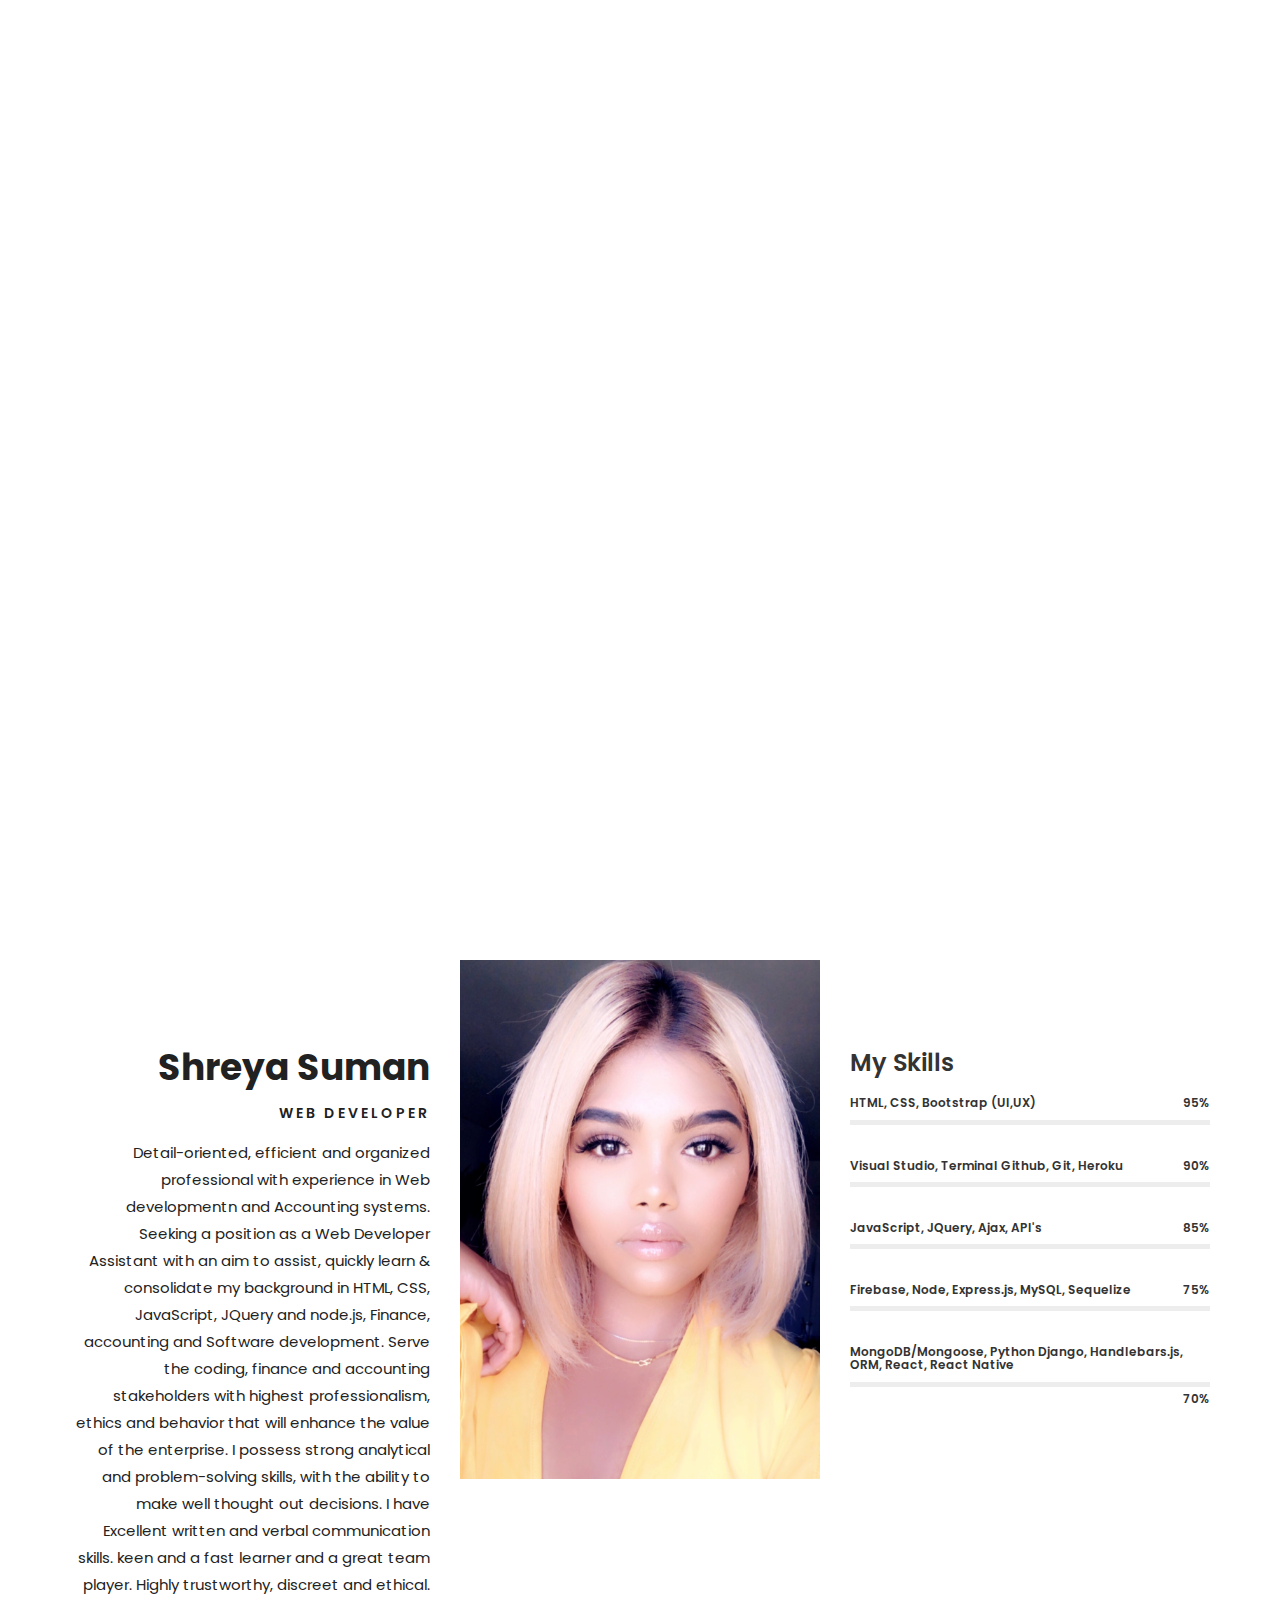
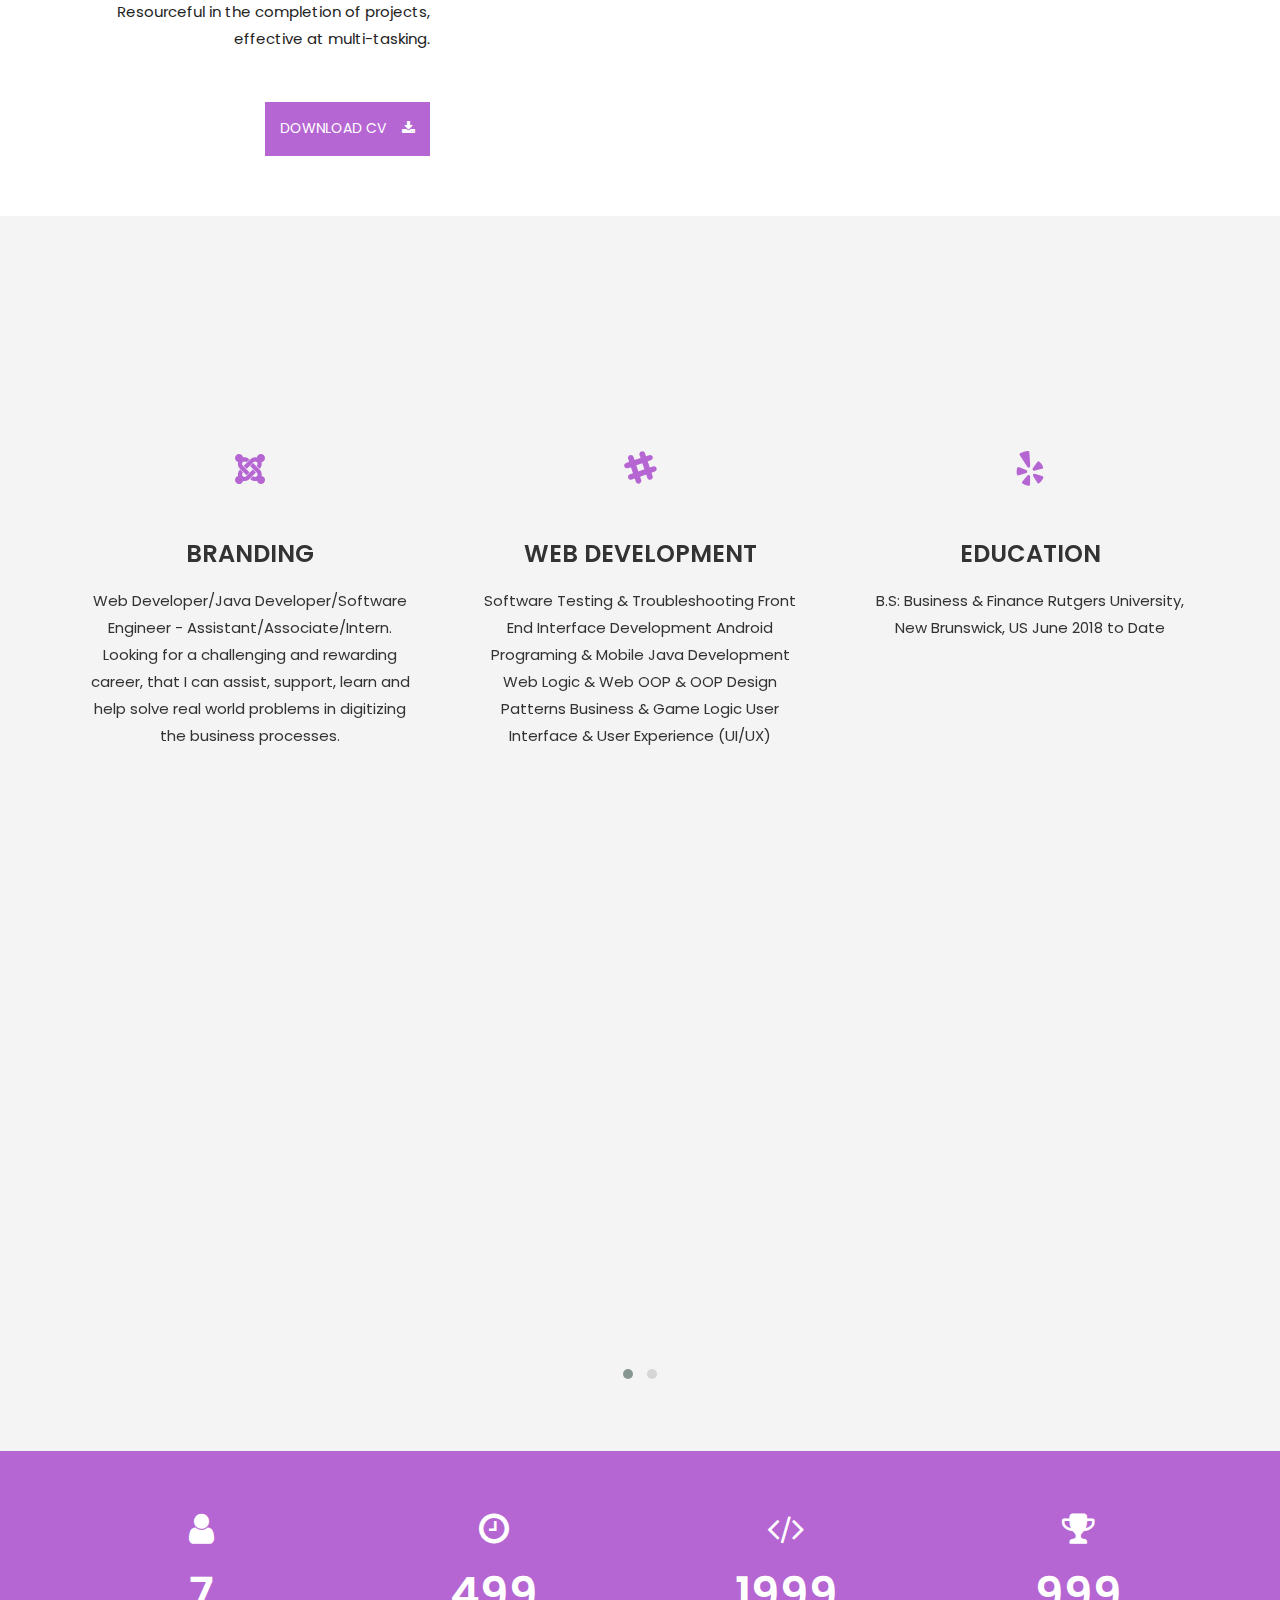
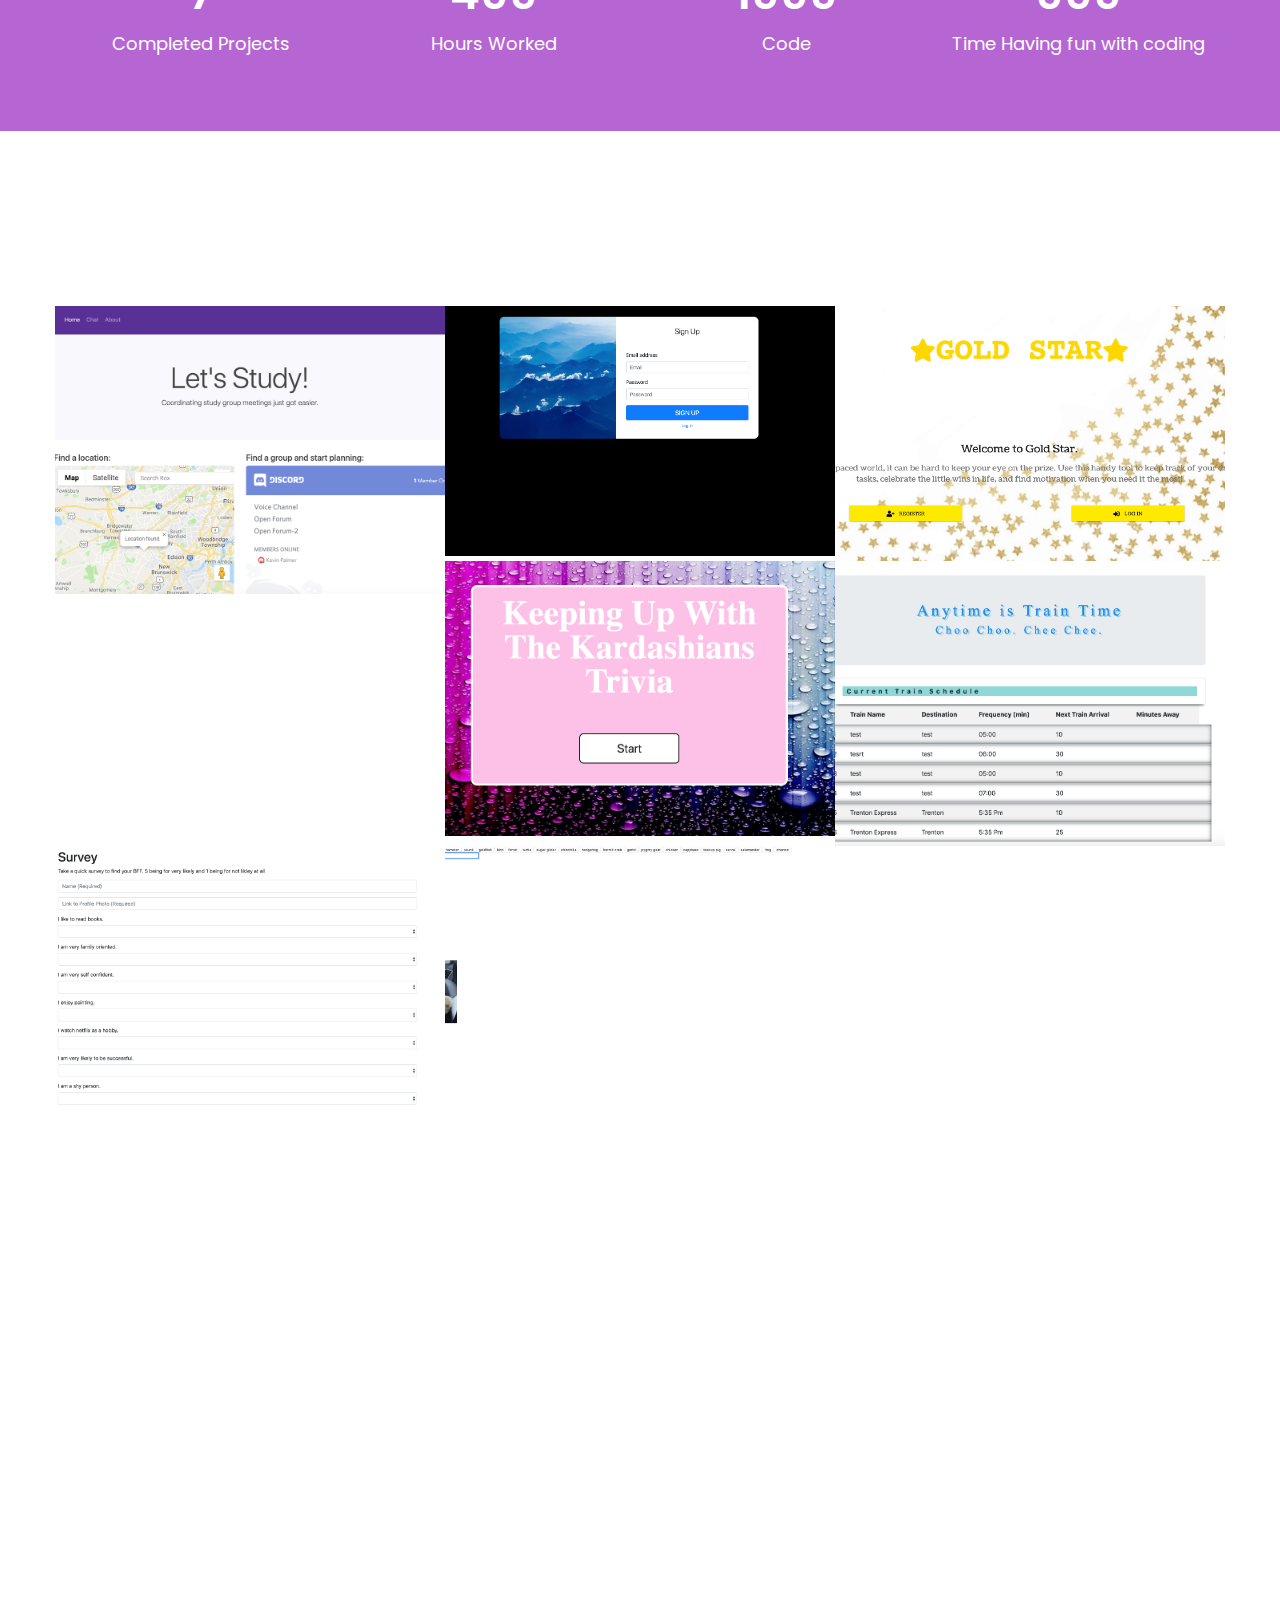
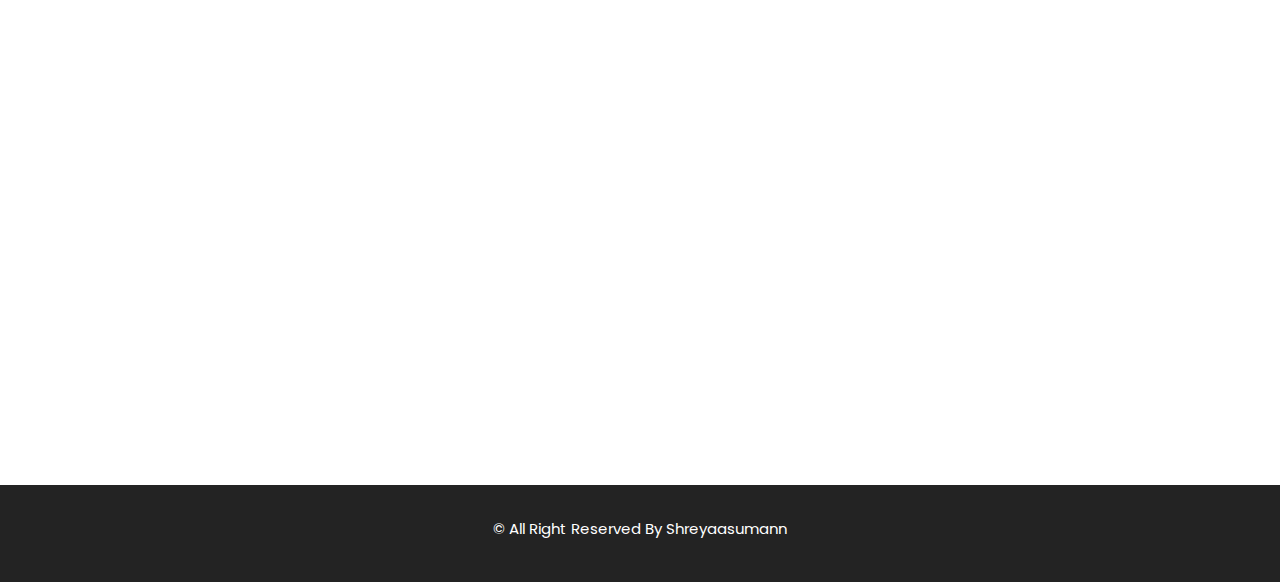
<file: index.html>
<!doctype html>
<html lang="en">
<head>
    <!--meta tags-->
    <meta charset="UTF-8">
    <meta http-equiv="x-ua-compatible" content="ie=edge">
    <meta name="description" content="portfolio template based on HTML5">
    <meta name="keywords" content="onepage, developer, resume, cv, personal, portfolio, personal resume, clean, modern">
    <meta name="author" content="MouriTheme">
    <meta name="viewport" content="width=device-width, initial-scale=1">

    <!--template title-->
    <title>Shreya Suman-Web Developer</title>

    <!--==========Favicon==========-->

    <link rel="apple-touch-icon" sizes="57x57" href="favicon/apple-icon-57x57.png">
    <link rel="apple-touch-icon" sizes="60x60" href="favicon/apple-icon-60x60.png">
    <link rel="apple-touch-icon" sizes="72x72" href="favicon/apple-icon-72x72.png">
    <link rel="apple-touch-icon" sizes="76x76" href="favicon/apple-icon-76x76.png">
    <link rel="apple-touch-icon" sizes="114x114" href="favicon/apple-icon-114x114.png">
    <link rel="apple-touch-icon" sizes="120x120" href="favicon/apple-icon-120x120.png">
    <link rel="apple-touch-icon" sizes="144x144" href="favicon/apple-icon-144x144.png">
    <link rel="apple-touch-icon" sizes="152x152" href="favicon/apple-icon-152x152.png">
    <link rel="apple-touch-icon" sizes="180x180" href="favicon/apple-icon-180x180.png">
    <link rel="icon" type="image/png" sizes="192x192"  href="favicon/android-icon-192x192.png">
    <link rel="icon" type="image/png" sizes="32x32" href="favicon/favicon-32x32.png">
    <link rel="icon" type="image/png" sizes="96x96" href="favicon/favicon-96x96.png">
    <link rel="icon" type="image/png" sizes="16x16" href="favicon/favicon-16x16.png">
    <link rel="manifest" href="favicon/manifest.json">
    <meta name="msapplication-TileColor" content="#ffffff">
    <meta name="msapplication-TileImage" content="favicon/ms-icon-144x144.png">
    <meta name="theme-color" content="#ffffff">

    <!--========== Theme Fonts ==========-->
    <link href="https://fonts.googleapis.com/css?family=Poppins:400,400i,600,700,800" rel="stylesheet">

    <!--Font Awesome css-->
    <link rel="stylesheet" href="css/font-awesome.min.css">

    <!--Bootstrap css-->
    <link rel="stylesheet" href="css/bootstrap.min.css">

    <!--Animated headline css-->
    <link rel="stylesheet" href="css/jquery.animatedheadline.css">

    <!--Animate css-->
    <link rel="stylesheet" href="css/animate.css">
    
	<!--Owl carousel css-->
	<link rel="stylesheet" href="css/owl.carousel.css">
	<link rel="stylesheet" href="css/owl.theme.default.css">
    
	<!--Magnific popup css-->
	<link rel="stylesheet" href="css/magnific-popup.css">
    
	<!--Normalizer css-->
	<link rel="stylesheet" href="css/normalize.css">

    <!--Theme css-->
    <link rel="stylesheet" href="css/style.css">

    <!--Responsive css-->
    <link rel="stylesheet" href="css/responsive.css">
</head>
<body>

    <!--preloader starts-->


    <div class="loader_bg"><div class="loader"></div></div>


    <!--preloader ends-->

    <!--navigation area starts-->

    <header class="nav-area navbar-fixed-top">
        <div class="container">
            <div class="row">
                <!--main menu starts-->

                <div class="col-md-12">
                    <div class="main-menu">
                        <div class="navbar navbar-cus">
                            <div class="navbar-header">
                                <a href="index.html" class="navbar-brand"><span class="logo">Shreya Suman</span></a> 
                                <button type="button" class="navbar-toggle" data-toggle="collapse" data-target=".navbar-collapse">
                                    <span class="sr-only">Toggle navigation</span>
                                    <span class="icon-bar"></span>
                                    <span class="icon-bar"></span>
                                    <span class="icon-bar"></span>
                                </button>
                            </div>

                            <div class="navbar-collapse collapse">
                                <nav>
                                    <ul class="nav navbar-nav navbar-right">
                                        <li class="active"><a class="smooth-menu" href="#home">Home</a></li>
                                        <li><a class="smooth-menu" href="#about">About</a></li>
                                        <li><a class="smooth-menu" href="#services">Services</a></li>
                                        <li><a class="smooth-menu" href="#portfolio">Portfolio</a></li>
                                        <!-- <li><a class="smooth-menu" href="#testimonial">Testimonial</a></li> -->
                                        <li><a class="smooth-menu" href="#contact">Contact</a></li>
                                    </ul>
                                </nav>
                            </div>
                        </div>
                    </div>
                </div>

                <!--main menu ends-->
            </div>
        </div>
    </header>

    <!--navigation area ends-->

    <!--Banner area starts-->

    <div class="banner-area" id="home">
        <div id="particles-js"></div>
        <div class="banner-table">
            <div class="banner-table-cell">
                <div class="welcome-text">
                    <div class="container">
                        <div class="row">
                            <div class="col-md-12">
                                <section class="intro animate-scale">

                                    <h3>Welcome to My Website</h3>

                                    <h1 class="ah-headline">

                                        <span class="ah-words-wrapper">
                                            <b class="is-visible">Shreya Suman</b> 
                                            <b>Web Developer</b> 
                                            <b>Software Developer</b> 
                                            <b>Web Designer</b> 
                                        </span>
                                    </h1>

                                    <a href="#contact" class="banner-btn">Contact me</a>


                                </section>

                                <div class="clearfix"></div>

                                <a class="mouse-scroll hidden-xs" href="#about">
                                    <span class="mouse">
                                        <span class="mouse-movement"></span>
                                    </span>
                                </a>
                            </div>
                        </div>
                    </div>
                </div>
            </div>
        </div>
    </div>

    <!--Banner area ends-->

    <!--about area starts-->

    <div class="about-area section-padding" id="about">
        <div class="container">

            <div class="row">
                <div class="col-md-4 col-xs-12 col-sm-6 col-lg-4">
                    <div class="about-text-left">
                        <h2>Shreya Suman</h2> <!--edit name-->
                        <h3>Web Developer</h3> <!--edit designation-->
                        <p>Detail-oriented, efficient and organized professional with experience in Web developmentn and Accounting systems. 
                           Seeking a position as a Web Developer Assistant with an aim to assist, quickly learn & consolidate my background in HTML, CSS, JavaScript, JQuery and node.js, Finance, accounting and Software development. 
                           Serve the coding, finance and accounting stakeholders with highest professionalism, ethics and behavior that will enhance the value of the enterprise. 
                           I possess strong analytical and problem-solving skills, with the ability to make well thought out decisions. 
                           I have Excellent written and verbal communication skills. keen and a fast learner and a great team player. 
                           Highly trustworthy, discreet and ethical. Resourceful in the completion of projects, effective at multi-tasking.</p>
                        <a href="images/about/ShreyaResume.pdf" target="_blank" download>Download CV &nbsp; &nbsp;<i class="fa fa-download"></i></a>
                    </div>
                </div>

                <div class="col-xs-12 col-sm-6 col-md-4 col-lg-4">
                    <img src="images/about/sh.jpg"  class="img-responsive" alt="about image"> 
                </div>

                <div class="col-md-4 col-xs-12 col-sm-12 col-lg-4">
                    <div class="about-text-right">

                        <div id="skills">

                            <h3>My Skills</h3>

                            <div class="row">

                                <div class="col-md-12">

                                    <!-- skillbar -->
                                    <div class="skillbar" data-percent="95%"> <!--edit percentage-->

                                        <h6 class="skillbar-title">HTML, CSS, Bootstrap (UI,UX)</h6> <!--edit skills-->
                                        <h6 class="skillbar-percent">95%</h6> <!--edit percentage-->

                                        <div class="skillbar-bar">
                                            <div class="skillbar-child"></div>
                                        </div>

                                    </div>
                                    <!-- end skillbar -->

                                </div>


                                <div class="col-md-12">

                                    <!-- skillbar -->
                                    <div class="skillbar" data-percent="90%"> <!--edit percentage-->

                                        <h6 class="skillbar-title">Visual Studio, Terminal Github, Git, Heroku</h6> <!--edit skills-->
                                        <h6 class="skillbar-percent">90%</h6> <!--edit percentage-->

                                        <div class="skillbar-bar">
                                            <div class="skillbar-child"></div>
                                        </div>

                                    </div>
                                    <!-- end skillbar -->

                                </div>

                                <div class="col-md-12">

                                    <!-- skillbar -->
                                    <div class="skillbar" data-percent="85%"> <!--edit percentage-->

                                        <h6 class="skillbar-title">JavaScript, JQuery, Ajax, API's</h6> <!--edit skills-->
                                        <h6 class="skillbar-percent">85%</h6> <!--edit percentage-->

                                        <div class="skillbar-bar">
                                            <div class="skillbar-child"></div>
                                        </div>

                                    </div>
                                    <!-- end skillbar -->

                                </div>


                                <div class="col-md-12">

                                    <!-- skillbar -->
                                    <div class="skillbar" data-percent="75%"> <!--edit percentage-->

                                        <h6 class="skillbar-title">Firebase, Node, Express.js, MySQL, Sequelize</h6> <!--edit skills-->
                                        <h6 class="skillbar-percent">75%</h6> <!--edit percentage-->

                                        <div class="skillbar-bar">
                                            <div class="skillbar-child"></div>
                                        </div>

                                    </div>
                                    <!-- end skillbar -->

                                </div>

                                <div class="col-md-12">

                                    <!-- skillbar -->
                                    <div class="skillbar" data-percent="70%"> <!--edit percentage-->

                                        <h6 class="skillbar-title">MongoDB/Mongoose, Python Django, Handlebars.js, ORM, React, React Native</h6> <!--edit skills-->
                                        <h6 class="skillbar-percent">70%</h6> <!--edit percentage-->

                                        <div class="skillbar-bar">
                                            <div class="skillbar-child"></div>
                                        </div>

                                    </div>
                                    <!-- end skillbar -->

                                </div>

                            </div>

                        </div>

                    </div>

                </div>
            </div>

        </div>
    </div>

    <!--about area ends-->
    
    <!--Services Area Starts-->

    <div id="services" class="services-area section-padding">
        <div class="container">
            <div class="row">
                <div class="col-md-12">
                    <div class="section-header wow fadeInDown" data-wow-delay="0.2s">
                        <p class="line-one"></p>
                        <h2>What I Offer</h2>
                        <p class="line-one"></p>

                    </div>
                </div>
            </div>
            <div class="row">
                <div id="services-carousel" class="owl-carousel owl-theme">

                    <div class="single-services text-center item">
                        <div class="services-icon">
                            <i class="fa fa-joomla"></i>
                        </div>
                        <div class="services-content">
                            <h3>Branding</h3> 
                            <p>Web Developer/Java Developer/Software Engineer - Assistant/Associate/Intern. Looking for a challenging and rewarding career, that I can assist, support, learn and help solve real world problems in digitizing the business processes.</p>
                        </div>

                    </div>

                    <div class="single-services text-center item">
                        <div class="services-icon">
                            <i class="fa fa-slack"></i>
                        </div>
                        <div class="services-content">
                            <h3>Web Development</h3> 
                            <p>Software Testing & Troubleshooting
                               Front End Interface Development
                               Android Programing & Mobile Java Development
                               Web Logic & Web OOP & OOP Design Patterns
                               Business & Game Logic
                               User Interface & User Experience (UI/UX)
                            </p>
                        </div>

                    </div>


                    <div class="single-services text-center item">
                        <div class="services-icon">
                            <i class="fa fa-yelp"></i>
                        </div>
                        <div class="services-content">
                            <h3>Education</h3> <!--edit the service you give-->
                            <p>B.S:  Business & Finance
                               Rutgers University, New Brunswick, US     
                               June 2018 to Date    
                            </p>
                        </div>

                    </div>


                    <div class="single-services text-center item">
                        <div class="services-icon">
                            <i class="fa fa-viacoin"></i>
                        </div>
                        <div class="services-content">
                            <h3>Certification</h3> <!--edit the service you give-->
                            <p>	Rutgers Coding Bootcamp (Rutgers, The State University of New Jersey)
                            </p>
                        </div>

                    </div>


                    <div class="single-services text-center item">
                        <div class="services-icon">
                            <i class="fa fa-renren"></i>
                        </div>
                        <div class="services-content">
                            <h3>App Development</h3> 
                            <p>Project “Lets Study”: Created a Web App (Mobile and desktop) for organizing study groups, meetings etc. Interactive map allows for location-based study spot recommendations (eg: libraries, Starbucks etc.). Coded and created Mapsapi.js. Used technologies like, used google maps API’s, Firebase, HTML, CSS, JavaScript.  
                               Project “Sale Teller”: Goal was to create a website/platform for small and medium business to share their local stores “Sales/Discount” information to the public. Used Nodejs, MySQL, Node Express handlebars etc.
                               Project “Gold Star”: Celebrate Achievements. Gold star makes is easy to share and celebrate ones achievements. Used React.js, React Router DOM, Express with Axios, Passport with bcrypt, json webtokens, mongo db with mongoose, React materialize and font awesome React YouTube etc.
                               Designed dynamic web responsive apps for cell phone such as React Native and Bootstarp. computer accessory webpages. Also delineated computer accessory webpages.
                            </p>
                        </div>

                    </div>
                </div>

            </div>
        </div>
    </div>

    <!--Services Area Ends-->
    
	<!--number area starts-->

	<div class="number-area section-padding">
		<div class="container">
			<div class="row">
				<div class="col-md-3 col-xs-6">
					<div class="single-number text-center">
						<i class="fa fa-user"></i>
                        <h2 class="counter">7</h2> 
                        
                        <p>Completed Projects</p>
						<!-- <p>Hours Worked</p> -->
					</div>
				</div>
				<div class="col-md-3 col-xs-6">
					<div class="single-number text-center">
						<i class="fa fa-clock-o"></i>
						<h2 class="counter">499</h2> 
						<p>Hours Worked</p>
					</div>
				</div>
				<div class="col-md-3 col-xs-6">
					<div class="single-number text-center">
						<i class="fa fa-code"></i>
						<h2 class="counter">1999</h2> <!--edit-->
						<p>Code</p>
					</div>
				</div>
				<div class="col-md-3 col-xs-6">
					<div class="single-number text-center">
						<i class="fa fa-trophy"></i>
						<h2 class="counter">999</h2> <!--edit-->
						<p>Time Having fun with coding</p>
					</div>
				</div>
			</div>
		</div>
	</div>

	<!--number area ends-->
   
	<!--Portfolio Area Starts-->

	<div id="portfolio" class="portfolio-area section-padding">
		<div class="container">
			<div class="row">
				<div class="col-md-12">
					<div class="section-header wow fadeInDown" data-wow-delay="0.2s">
						<p class="line-one"></p>
						<h2>My Works</h2>
						<p class="line-one"></p>
					</div>
				</div>
			</div>

			<div class="row">

                <div class="portfolio-items">

                    <div class="col-md-4 col-sm-6 col-xs-12 no-pad">
                        <div id="inline-popups" class="port-box">
                            <a href="#test-popup" data-effect="mfp-zoom-out">
                                <div class="hovereffect">

                                    <img src="images/portfolio/study.jpg" alt="portfolio image" width="700" height="500" class="img-responsive"> 
                                    <div class="overlay">
                                        <h2>Let's Study</h2> <!--your project name-->
                                        <p>Project “Lets Study”: Created a Web App (Mobile and desktop) for organizing study groups, meetings etc. Interactive map allows for location-based study spot recommendations (eg: libraries, Starbucks etc.). Coded and created Mapsapi.js. Used technologies like, used google maps API’s, Firebase, HTML, CSS, JavaScript.</p>
                                    </div>

                                </div>
                            </a>
                        </div>
                        <div id="test-popup" class="white-popup mfp-with-anim mfp-hide">
                            <div class="row">
                                <div class="col-md-7 col-xs-12">
                                    <div class="por-img">
                                        <img src="images/portfolio/study.jpg" alt="portfolio image" width="700" height="500" class="img-responsive"> 
                                    </div>
                                </div>
                                <div class="col-md-5 col-xs-12">
                                    <div class="por-text">
                                        <h2>Let's Study</h2>
                                        <p>Create/Join a group, add members, and start organizing
                                           The interactive map allows for location based study spot recommendations
                                           Pick a good time to meet that works for everyone using the chat feature on Discord
                                           Don’t forget to check the local weather for the area where you are meeting before you go!
                                        </p>
                                        <div class="por-text-details">
                                            <div class="row">
                                                <div class="col-xs-4">
                                                    <p>Client: </p>
                                                    <p>Completed:</p>
                                                    <p>Type:</p>
                                                    <p>link:<p href="https://skiel14.github.io/Lets-Study"></p>
                                                </div>
                                                <div class="col-xs-offset-1 col-xs-7">
                                                    <p>Let's Study</p> 
                                                    <p>04/04/2019</p> 
                                                    <p>Glitch.com, Bootstrap Framework, Google Maps API, OpenWeatherMap API, Discord API</p> 
                                                    <p><a href="https://skiel14.github.io/Lets-Study"
                                                            target="_blank">Click here to view
                                                    </a></p>
                                                </div>
                                            </div>
                                        </div>
                                    </div>
                                </div>
                            </div>
                        </div>

                    </div>

                    <div class="col-md-4 col-sm-6 col-xs-12 no-pad">

                        <div id="inline-popups-2">
                            <a href="#test-popup-2" data-effect="mfp-zoom-out">
                                <div class="hovereffect">

                                    <img src="images/portfolio/sell.jpg" alt="portfolio image" width="700" height="500" class="img-responsive"> <!--edit image-->
                                    <div class="overlay">
                                        <h2>Sale Teller</h2> <!--your project name-->
                                        <p>Project “Sale Teller”: Goal was to create a website/platform for small and medium business to share their local stores “Sales/Discount” information to the public. Used Nodejs, MySQL, Node Express handlebars etc.</p>
                                    </div>

                                </div>
                            </a>
                        </div>
                        <div id="test-popup-2" class="white-popup mfp-with-anim mfp-hide">
                            <div class="row">

                                <div class="col-md-7 col-xs-12">
                                    <div class="por-img">
                                        <img src="images/portfolio/sell.jpg" alt="portfolio image" width="700" height="500" class="img-responsive"> 
                                    </div>
                                </div>
                                <div class="col-md-5 col-xs-12">
                                    <div class="por-text">
                                        <h2>Sale Teller</h2> 
                                        <p>This website provides a platform for people to share their local sales information and everyone can save some from using the website. When users go to the webiste the first time, they will have to sign up with an email and password. They can view all sales, add new sales and search sales by city and state.</p>
                                        <div class="por-text-details">
                                            <div class="row">
                                                <div class="col-xs-4">
                                                    <p>Client: </p>
                                                    <p>Completed:</p>
                                                    <p>Type:</p>
                                                    <p>link:<p herf="http://seller-teller.herokuapp.com/"></p>
                                                </div>
                                                <div class="col-xs-offset-1 col-xs-7">
                                                    <p>Sale Teller</p> 
                                                    <p>13/06/2019</p> 
                                                    <p>Passport.js, Node, Express, MySql</p>
                                                    <p><a href="http://seller-teller.herokuapp.com/"
                                                           target="_blank">Click
                                                           here to view
                                                    </a><p>
                                                </div>
                                            </div>
                                        </div>
                                    </div>
                                </div>

                            </div>
                        </div>

                    </div>

                    <div class="col-md-4 col-sm-6 col-xs-12 no-pad">

                        <div id="inline-popups-3">
                            <a href="#test-popup-3" data-effect="mfp-zoom-out">
                                <div class="hovereffect">

                                    <img src="images/portfolio/gold.jpg" alt="portfolio image" width="700" height="500" class="img-responsive"> 
                                    <div class="overlay">
                                        <h2>Gold Star</h2> <!--your project name-->
                                        <p>Project “Gold Star”: Celebrate Achievements. Gold star makes is easy to share and celebrate ones achievements. Used React.js, React Router DOM, Express with Axios, Passport with bcrypt, json webtokens, mongo db with mongoose, React materialize and font awesome React YouTube etc.</p>
                                    </div>
                                </div>
                            </a>
                        </div>
                        <div id="test-popup-3" class="white-popup mfp-with-anim mfp-hide">
                            <div class="row">

                                <div class="col-md-7 col-xs-12">
                                    <div class="por-img">
                                        <img src="images/portfolio/gold.jpg" alt="portfolio image" width="700" height="500" class="img-responsive"> <!--edit image-->
                                    </div>
                                </div>
                                <div class="col-md-5 col-xs-12">
                                    <div class="por-text">
                                        <h2>Gold Star</h2> <!--your project title-->
                                        <p>Gold Star helps users organize their lives and celebrate the little wins in life.</p>
                                        <div class="por-text-details">
                                            <div class="row">
                                                <div class="col-xs-4">
                                                    <p>Client: </p>
                                                    <p>Completed:</p>
                                                    <p>Type:</p>
                                                    <p>link:</p>
                                                </div>
                                                <div class="col-xs-offset-1 col-xs-7">
                                                    <p>Gold Star</p> 
                                                    <p>1/08/2019</p> 
                                                    <p>React</p> 
                                                    <p><a href="https://getagoldstar.herokuapp.com"
                                                            target="_blank">Click
                                                            here to view
                                                    </a></p> 
                                                </div>
                                            </div>
                                        </div>
                                    </div>
                                </div>

                            </div>
                        </div>

                    </div>

                    <!-- <div class="col-md-4 col-sm-6 col-xs-12 no-pad">

                        <div id="inline-popups-5">
                            <a href="#test-popup-5" data-effect="mfp-zoom-out">
                                 <div class="hovereffect">
    
                                     <img src="images/portfolio/train.jpg" alt="portfolio image" weight="700" height="500" class="img-responsive"> <!--edit image-->
                                     <!-- <div class="overlay">
                                         <h2>Train Schedule</h2> 
                                         <p>An app that records train timings and names</p>
                                     </div>
    
                                 </div>
                            </a>
                        </div>
                        <div id="test-popup-5" class="white-popup mfp-with-anim mfp-hide">
                            <div class="row">
                                <div class="col-md-7">
                                        <div class="por-img">
                                            <img src="images/portfolio/train.jpg" alt="portfolio image" weight="700" height="500" class="img-responsive"> 
                                        </div>
                                </div>
                                <div class="col-md-5">
                                    <div class="por-text">
                                        <h2>Train Schedule</h2> your project title
                                        <p>An app that records train timings and names </p>
                                        <div class="por-text-details">
                                            <div class="row">
                                                <div class="col-xs-4">
                                                    <p>Client: </p>
                                                    <p>Completed:</p>
                                                    <p>Type:</p>
                                                    <p>link:</p>
                                                </div>
                                                <div class="col-xs-offset-1 col-xs-7">
                                                    <p>Train Schedule</p> 
                                                    <p>15/03/2019</p> 
                                                    <p>Website</p> 
                                                    <p><a href="https://shreyaasumann.github.io/TrainSch/"
                                                            target="_blank">Click
                                                            here to view
                                                    </a></p> 
                                                </div>
                                                </div>
                                            </div>
                                             
                                        </div>
                                    </div>
    
                                </div>
                            </div>
    
                        nnn</div> -->
                    

                    <div class="col-md-4 col-sm-6 col-xs-12 no-pad">

                        <div id="inline-popups-4">
                            <a href="#test-popup-4" data-effect="mfp-zoom-out">
                                <div class="hovereffect">

                                    <img src="images/portfolio/trivia.jpg" alt="portfolio image" width="700" height="500" class="img-responsive"> <!--edit image-->
                                    <div class="overlay">
                                        <h2>KUWTK Trivia Game</h2> <!--your project name-->
                                        <p>A fun trivia game for entertainment purposes</p>
                                    </div>

                                </div>
                            </a>
                        </div>
                        <div id="test-popup-4" class="white-popup mfp-with-anim mfp-hide">
                            <div class="row">
                                <div class="col-md-7">
                                    <div class="por-img">
                                        <img src="images/portfolio/trivia.jpg" alt="portfolio image" width="700" height="500" class="img-responsive"> <!--edit image-->
                                    </div>
                                </div>
                                <div class="col-md-5">
                                    <div class="por-text">
                                        <h2>KUWTK Trivia Game</h2> <!--your project title-->
                                        <p>A fun tivia game for entertainment purposes</p>
                                        <div class="por-text-details">
                                            <div class="row">
                                                <div class="col-xs-4">
                                                    <p>Client: </p>
                                                    <p>Completed:</p>
                                                    <p>Type:</p>
                                                    <p>link:</p>
                                                </div>
                                                <div class="col-xs-offset-1 col-xs-7">
                                                    <p>KUWTK Trivia Game</p> 
                                                    <p>22/03/2019</p> 
                                                    <p>Javascript, JQuery</p> 
                                                    <p><a href="https://shreyaasumann.github.io/TriviaGame/"
                                                           target="_blank">Click
                                                           here to view
                                                    </a></p> 
                                                </div>
                                            </div>
                                        </div>
                                    </div>
                                </div>

                            </div>
                        </div>

                    </div>

                    <div class="col-md-4 col-sm-6 col-xs-12 no-pad">

                        <div id="inline-popups-5">
                            <a href="#test-popup-5" data-effect="mfp-zoom-out">
                                <div class="hovereffect">

                                    <img src="images/portfolio/train.jpg" alt="portfolio image" weight="700" height="500" class="img-responsive">
                                    <div class="overlay">
                                        <h2>Train Schedule</h2> 
                                        <p>An app that records train timings and names</p>
                                    </div>

                                </div>
                            </a>
                        </div>
                        <div id="test-popup-5" class="white-popup mfp-with-anim mfp-hide">
                            <div class="row">
                                <div class="col-md-7">
                                    <div class="por-img">
                                        <img src="images/portfolio/train.jpg" alt="portfolio image" weight="700" height="500" class="img-responsive"> 
                                    </div>
                                </div>
                                <div class="col-md-5">
                                    <div class="por-text">
                                        <h2>Train Schedule</h2> <!--your project title-->
                                        <p>An app that records train timings and names </p>
                                        <div class="por-text-details">
                                            <div class="row">
                                                <div class="col-xs-4">
                                                    <p>Client: </p>
                                                    <p>Completed:</p>
                                                    <p>Type:</p>
                                                    <p>link:</p>
                                                </div>
                                                <div class="col-xs-offset-1 col-xs-7">
                                                    <p>Train Schedule</p> 
                                                    <p>15/03/2019</p> 
                                                    <p>Website</p> 
                                                    <p><a href="https://shreyaasumann.github.io/TrainSch/"
                                                            target="_blank">Click
                                                            here to view
                                                    </a></p> 
                                                </div>
                                            </div>
                                        </div>
                                    </div>
                                </div>

                            </div>
                        </div>

                    </div>

                    <div class="col-md-4 col-sm-6 col-xs-12 no-pad">
                         <div id="inline-popups-6">
                             <a href="#test-popup-6" data-effect="mfp-zoom-out">
                                 <div class="hovereffect">
        
                                     <img src="images/portfolio/fri.jpg" alt="portfolio image" weight="700" height="500" class="img-responsive"> <!--edit image-->
                                     <div class="overlay">
                                          <h2>Friend Finder</h2> 
                                          <p>An app that find's a celebrety BFF based on a survey</p>
                                     </div>
        
                                 </div>
                                    </a>
                                </div>
                                <div id="test-popup-6" class="white-popup mfp-with-anim mfp-hide">
                                    <div class="row">
                                        <div class="col-md-7">
                                            <div class="por-img">
                                                <img src="images/portfolio/fri.jpg" alt="portfolio image" weight="700" height="500" class="img-responsive"> 
                                            </div>
                                        </div>
                                        <div class="col-md-5">
                                            <div class="por-text">
                                                <h2>Train Schedule</h2> <!--your project title-->
                                                <p>An app that records train timings and names </p>
                                                <div class="por-text-details">
                                                    <div class="row">
                                                        <div class="col-xs-4">
                                                            <p>Client: </p>
                                                            <p>Completed:</p>
                                                            <p>Type:</p>
                                                            <p>link:</p>
                                                        </div>
                                                        <div class="col-xs-offset-1 col-xs-7">
                                                            <p>Train Schedule</p> 
                                                            <p>15/03/2019</p> 
                                                            <p>Website</p> 
                                                            <p><a href="https://friendspotter.herokuapp.com/"
                                                                    target="_blank">Click
                                                                    here to view
                                                            </a></p> 
                                                        </div>
                                                    </div>
                                                </div>
                                            </div>
                                        </div>
        
                                    </div>
                                </div>
        
                            </div>
        

                    <div class="col-md-4 col-sm-6 col-xs-12 no-pad">

                        <div id="inline-popups-7">
                            <a href="#test-popup-7" data-effect="mfp-zoom-out">
                                <div class="hovereffect">

                                    <img src="images/portfolio/gif.jpg" alt="portfolio image" width="700" length="500" class="img-responsive"> 
                                    <div class="overlay">
                                        <h2>GifTastic</h2> 
                                        <p>A webside using gify api key to add gifs using animals names</p>
                                    </div>

                                </div>
                            </a>
                        </div>
                        <div id="test-popup-7" class="white-popup mfp-with-anim mfp-hide">
                            <div class="row">
                                <div class="col-md-7">
                                    <div class="por-img">
                                        <img src="images/portfolio/gif.jpg" alt="portfolio image" width="700" length="500" class="img-responsive"> 
                                    </div>
                                </div>
                                <div class="col-md-5">
                                    <div class="por-text">
                                        <h2>GifTastic</h2> 
                                        <p>A website using gify api key to add gifs using animal names</p>
                                        <div class="por-text-details">
                                            <div class="row">
                                                <div class="col-xs-4">
                                                    <p>Client: </p>
                                                    <p>Completed:</p>
                                                    <p>Type:</p>
                                                    <p>link:</p>
                                                </div>
                                                <div class="col-xs-offset-1 col-xs-7">
                                                    <p>GifTastic</p> 
                                                    <p>30/03/2019</p> 
                                                    <p>Gif Website</p> 
                                                    <p></p> 
                                                </div>
                                            </div>
                                        </div>
                                    </div>
                                </div>

                            </div>
                        </div>

                    </div>

                </div> <!--end portfolio grid -->

            </div>


		</div>
	</div>


	<!--Portfolio Area Ends-->
   
	<!--Testimonial Section Starts-->

	<!-- <div id="testimonial" class="testimonial-area section-padding">
		<div class="container">
			<div class="row">
				<div class="col-md-12">
					<div class="section-header wow fadeInDown" data-wow-delay="0.2s">
						<p class="line-one"></p>
						<h2>What Clients Say</h2>
						<p class="line-one"></p>
					</div>
				</div>
			</div> -->
			<!-- <div class="row">
				<div class="col-md-10 col-md-offset-1">
					<div class="review-area">
						<div id="testimonial-carousel" class="owl-carousel owl-theme">
							<div class="single-testi text-center item">
								<div class="testi-img">
									<img src="images/testimonial/testi-1.png" alt="testimonial image"> 
							    </div>
								<div class="block-quote">
									<p>My Experience working with Mason has been very positive. I always receive quality service from him. I highly recommend this guy to everyone because I think he is one a of kind.</p> 
									<h2>Jane Doe</h2> edit here
									<h3>CEO, Houston</h3> edit here
								</div> -->
							<!-- </div> --> 
							<!-- <div class="single-testi text-center item">
								<div class="testi-img">
									<img src="images/testimonial/testi-2.png" alt="testimonial image"> 
								</div>
								<div class="block-quote">
									<p>My Experience working with Mason has been very positive. I always receive quality service from him. I highly recommend this guy to everyone because I think he is one a of kind.</p> 
									 <h2>Michelle Jones</h2> edit here-->
									<!-- <h3>GM, Motorolla</h3> edit here-->
								<!-- </div> -->
							<!-- </div> --> 
							<!-- <div class="single-testi text-center item">
								<div class="testi-img">
									<img src="images/testimonial/testi-3.png" alt="testimonial image"> 
							    </div> -->
								<!-- <div class="block-quote"> --> 
									<!-- <p>My Experience working with Mason has been very positive. I always receive quality service from him. I highly recommend this guy to everyone because I think he is one a of kind.</p> 
									 <h2>James Franco</h2> edit here -->
									<!-- <h3>CEO, Madison</h3> edit here -->
								<!-- </div> -->
							<!-- </div> -->
						<!-- </div> -->
					<!-- </div> -->
				<!-- </div> -->
			<!-- </div> -->
		<!-- </div> --> 
	<!-- </div> -->

	<!--Testimonial Section Ends-->

    <!--contact area starts-->



    <div class="contact-area section-padding" id="contact">
        <div class="container">
            <div class="row">
                <div class="col-md-12">
                    <div class="section-header wow fadeInDown" data-wow-delay="0.2s">
                        <p class="line-one"></p>
                        <h2>Contact</h2>
                        <p class="line-one"></p>
                    </div>
                </div>
            </div>

            <div class="row">
                <div class="col-md-3 col-sm-6">
                    <div class="single-contact text-center wow fadeInDown" data-wow-delay="0.4s">
                        <i class="fa fa-home"></i>
                        <h2>Location</h2>
                        <p>New Jersey, USA</p> 
                    </div>
                </div>
                <div class="col-md-3 col-sm-6">
                    <div class="single-contact text-center wow fadeInDown" data-wow-delay="0.6s">
                        <i class="fa fa-phone"></i>
                        <h2>Phone: </h2>
                        <p>(+1) 123 456 7890</p> <!--edit here-->
                    </div>
                </div>
                <div class="col-md-3 col-sm-6">
                    <div class="single-contact text-center wow fadeInDown" data-wow-delay="0.8s">
                        <i class="fa fa-envelope-o"></i>
                        <h2>Email</h2>
                        <p>shreyasumanck@gmail</p> <!--edit here-->
                    </div>
                </div>
                <div class="col-md-3 col-sm-6">
                    <div class="single-contact text-center wow fadeInDown" data-wow-delay="1s">
                        <i class="fa fa-gg"></i>
                        <h2>Social Media: </h2>
                        <div class="socials">
                            <!-- <a href="https://www.facebook.com/" target="_blank"><i class="fa fa-facebook"></i></a> your facebook profile link here -->
                            <a href="https://www.linkedin.com/in/shreya-suman-a-96449617b/" target="_blank"><i class="fa fa-linkedin"></i></a> 
                            <a href="https://github.com/Shreyaasumann" target="_blank"><i class="fa fa-github"></i></a> <!--your twitter profile link here-->
                            <a href="https://www.instagram.com/shreya_suman/" target="_blank"><i class="fa fa-instagram"></i></a> 
                        </div>
                    </div>
                </div>
            </div>

            <div class="row">

                <div class="col-md-10 col-md-offset-1">
                    <form id="contact-form" method="post" action="contact.php" class="wow fadeInDown" data-wow-delay="1.2s">

                        <div class="messages"></div> <!--you can change the message in contact.php file -->

                        <div class="controls">

                            <div class="row">
                                <div class="col-md-6">
                                    <div class="form-group">
                                        <input id="form_name" type="text" name="name" class="form-control" placeholder="Enter your full name *" required="required" data-error="Fullname is required.">
                                        <div class="help-block with-errors"></div>
                                    </div>
                                </div>
                                <div class="col-md-6">
                                    <div class="form-group">
                                        <input id="form_email" type="email" name="email" class="form-control" placeholder="Enter your email *" required="required" data-error="Valid email is required.">
                                        <div class="help-block with-errors"></div>
                                    </div>
                                </div>
                            </div>
                            <div class="row">
                                <div class="col-md-12">
                                    <div class="form-group">
                                        <textarea id="form_message" name="message" class="form-control" placeholder="Your Message *" rows="4" required="required" data-error="Leave a message for me"></textarea>
                                        <div class="help-block with-errors"></div>
                                    </div>
                                </div>
                                <div class="col-md-12">
                                    <button class="btn btn-send" value="">Send message</button>
                                </div>
                            </div>
                        </div>

                    </form>
                </div>

            </div>
        </div>
    </div> 

    <!--contact area ends-->

    <!--Brand area starts-->

    <!-- <div class="brand-area section-padding">
        <div class="container">
            <div class="row">
                <div class="col-md-3 col-xs-6 col-sm-3">
                    <div class="brand-logo-img wow fadeInDown" data-wow-delay="0.2s">
                        <img src="images/brand/brand-1.png" alt="brand image"> 
                    </div>
                </div>
                <div class="col-md-3 col-xs-6 col-sm-3">
                    <div class="brand-logo-img wow fadeInDown" data-wow-delay="0.4s">
                        <img src="images/brand/brand-2.png" alt="brand image"> 
                </div>
                </div>
                <div class="col-md-3 col-xs-6 col-sm-3">
                    <div class="brand-logo-img wow fadeInDown" data-wow-delay="0.6s">
                        <img src="images/brand/brand-3.png" alt="brand image">
                </div>
                </div>
                <div class="col-md-3 col-xs-6 col-sm-3">
                    <div class="brand-logo-img wow fadeInDown" data-wow-delay="0.8s">
                        <img src="images/brand/brand-4.png" alt="brand image"> 
                </div> -->
                <!-- </div>
            </div>
        </div> -->
    <!-- </div> -->  

    <!--Brand area ends-->

    <!--Footer Area Starts-->

    <div class="footer-area">
        <div class="container">
            <div class="row">
                <div class="col-xs-12 col-sm-12 col-md-12 col-lg-12 text-center">
                    <p>&copy; All Right Reserved By Shreyaasumann </p> 
                </div>
            </div>
        </div>
    </div>

    <!--Footer Area Ends-->
    
    



    <!--Latest version JQuery-->
    <script src="js/jquery-3.2.1.min.js"></script>

    <!--Bootstrap js-->
    <script src="js/bootstrap.min.js"></script>

	<!--Magnific popup js-->
	<script src="js/jquery.magnific-popup.js"></script>

	<!--Owl Carousel js-->
	<script src="js/owl.carousel.js"></script>

    <!--Animated headline js-->
    <script src="js/jquery.animatedheadline.js"></script>

    <!--wow js-->
    <script src="js/wow.min.js"></script>
    
    <!--Validator js-->
    <script src="js/jquery.waypoints.js"></script>
    
	<!--counter up js-->
	<script src="js/jquery.counterup.min.js"></script>

    <!--particles js-->
    <script src="js/particles.js"></script>
    <script src="js/app.js"></script>

    <!--Validator js-->
    <script src="js/validator.js"></script>

    <!--Contact js-->
    <script src="js/contact.js"></script>

    <!--Main js-->
    <script src="js/main.js"></script>
    
    <script>

	</script>
</body>
</html>
</file>
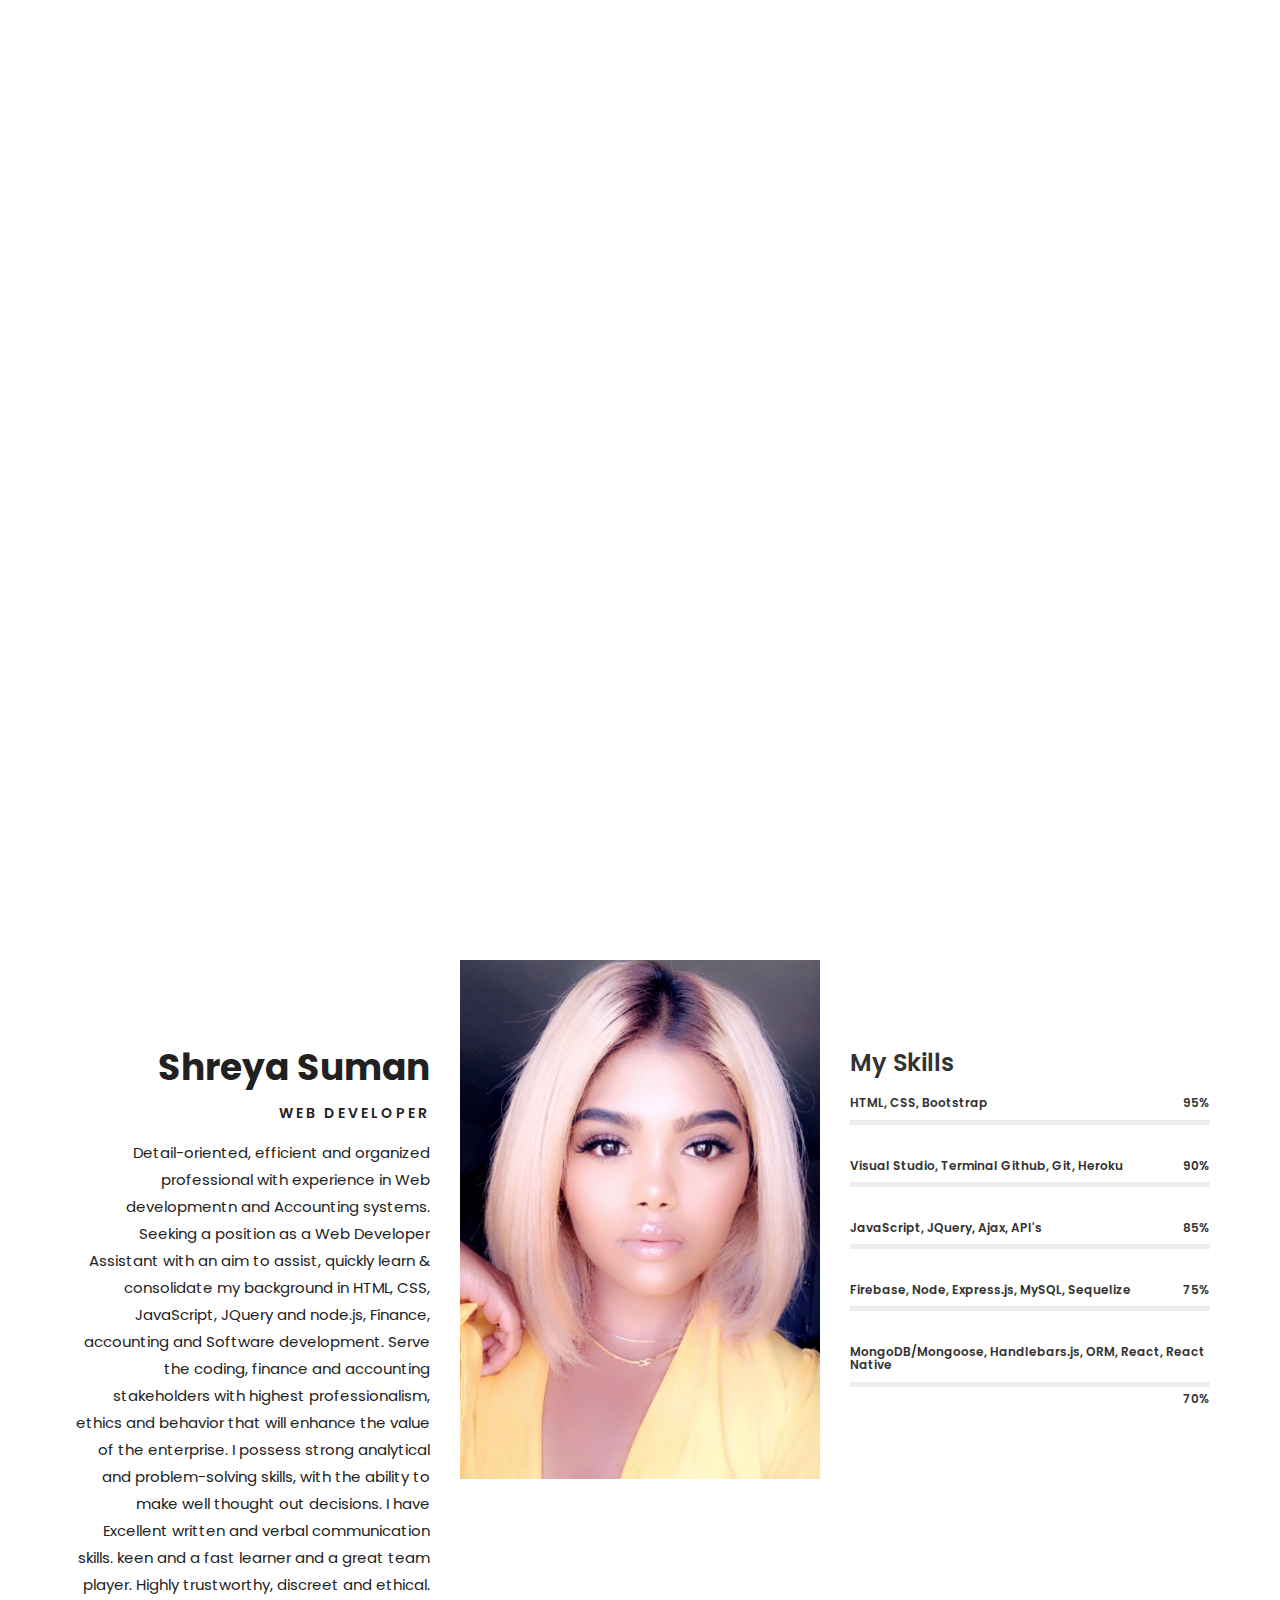
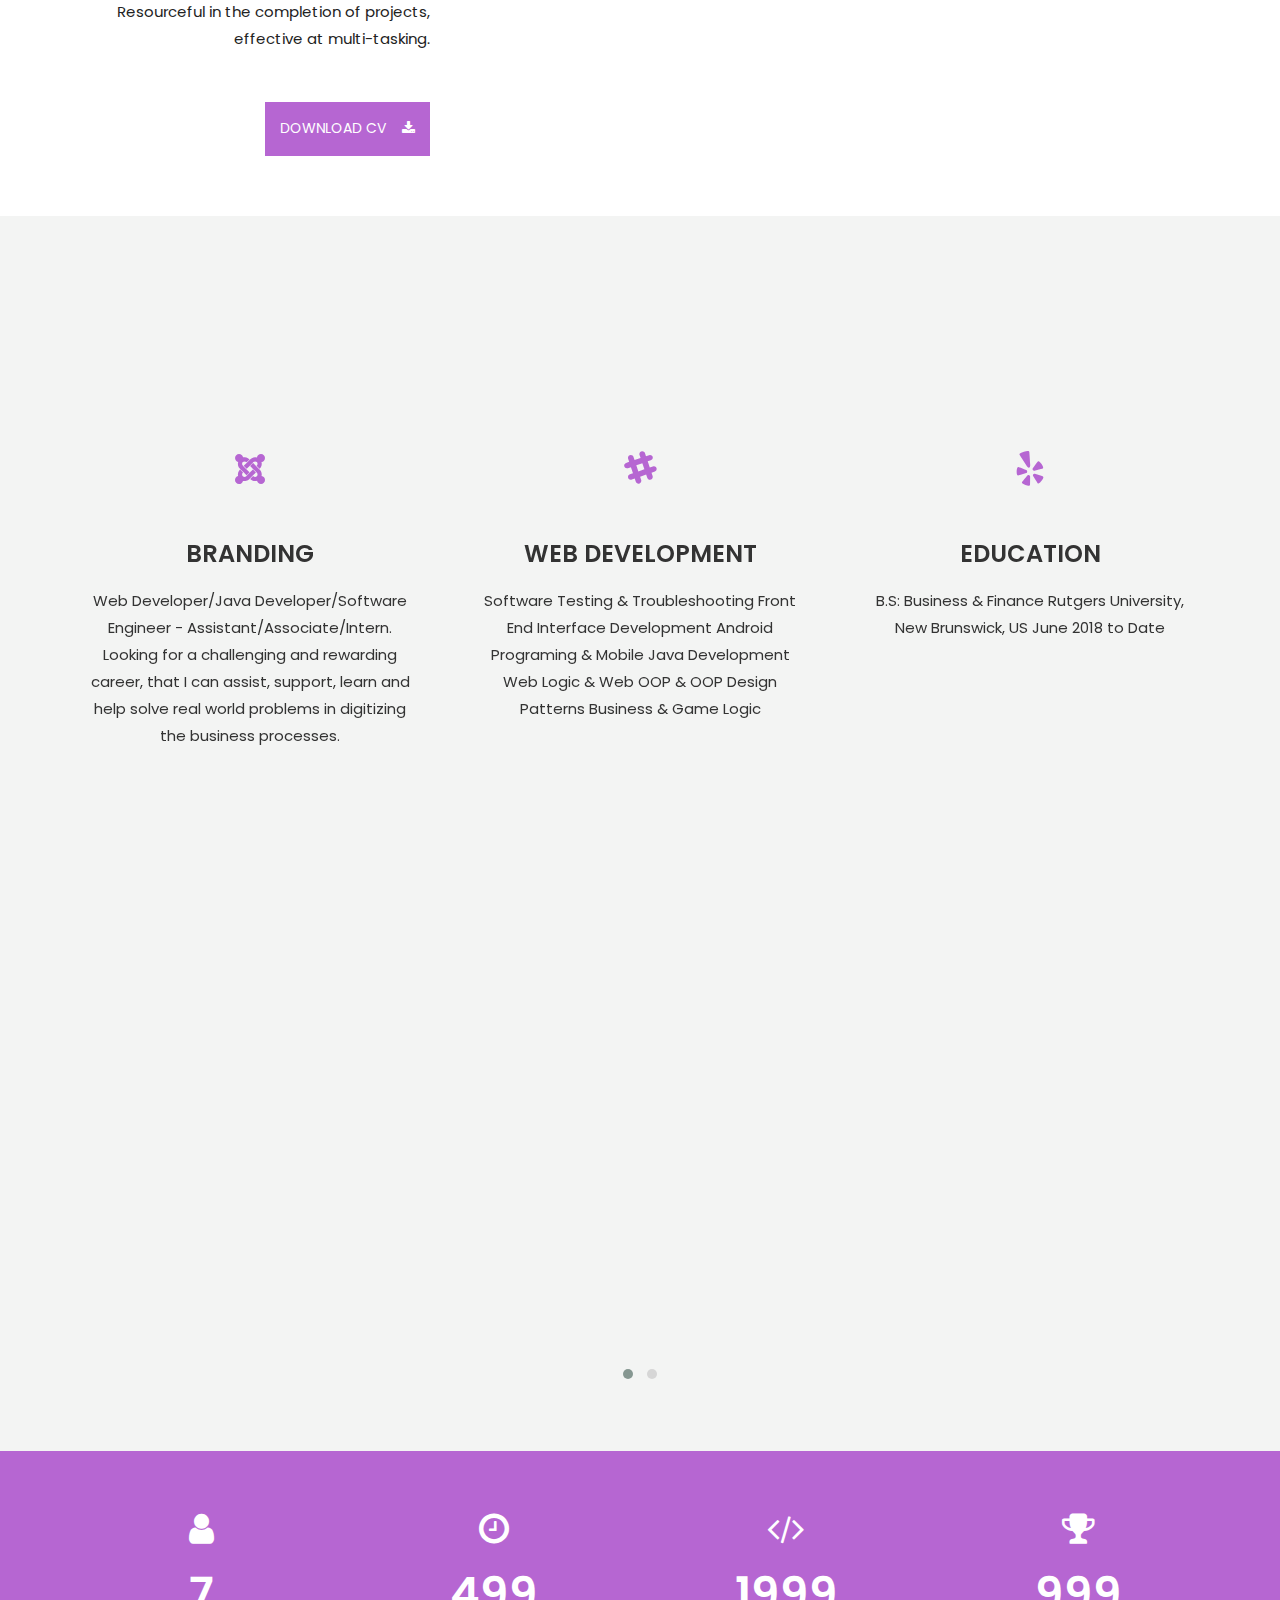
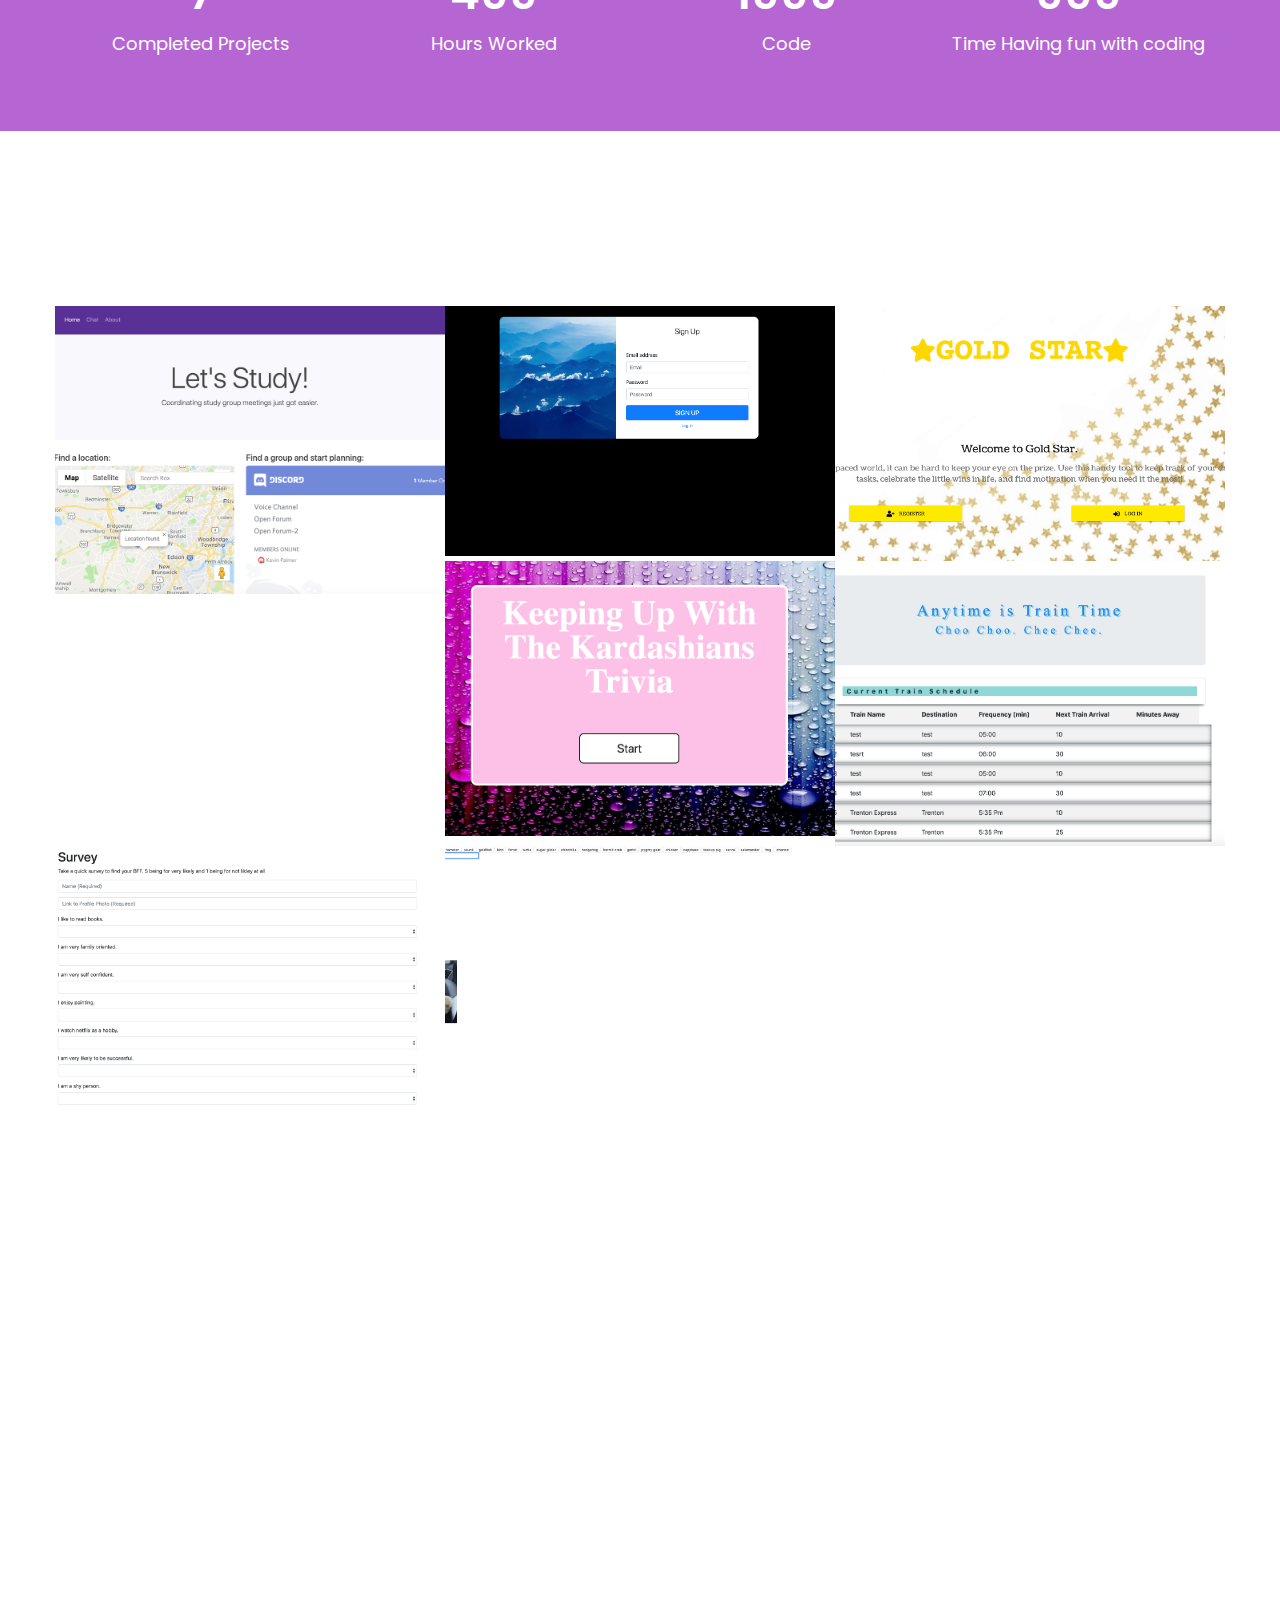
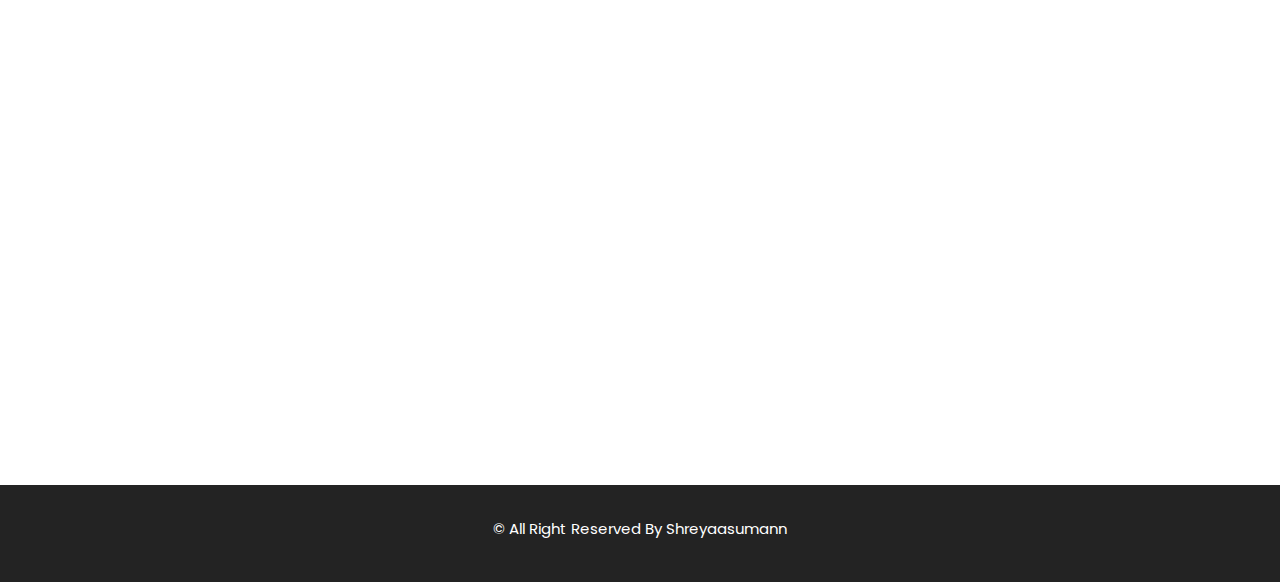
<file: shreya/index.html>
<!doctype html>
<html lang="en">
<head>
    <!--meta tags-->
    <meta charset="UTF-8">
    <meta http-equiv="x-ua-compatible" content="ie=edge">
    <meta name="description" content="portfolio template based on HTML5">
    <meta name="keywords" content="onepage, developer, resume, cv, personal, portfolio, personal resume, clean, modern">
    <meta name="author" content="MouriTheme">
    <meta name="viewport" content="width=device-width, initial-scale=1">

    <!--template title-->
    <title>Shreya Suman-Web Developer</title>

    <!--==========Favicon==========-->

    <link rel="apple-touch-icon" sizes="57x57" href="favicon/apple-icon-57x57.png">
    <link rel="apple-touch-icon" sizes="60x60" href="favicon/apple-icon-60x60.png">
    <link rel="apple-touch-icon" sizes="72x72" href="favicon/apple-icon-72x72.png">
    <link rel="apple-touch-icon" sizes="76x76" href="favicon/apple-icon-76x76.png">
    <link rel="apple-touch-icon" sizes="114x114" href="favicon/apple-icon-114x114.png">
    <link rel="apple-touch-icon" sizes="120x120" href="favicon/apple-icon-120x120.png">
    <link rel="apple-touch-icon" sizes="144x144" href="favicon/apple-icon-144x144.png">
    <link rel="apple-touch-icon" sizes="152x152" href="favicon/apple-icon-152x152.png">
    <link rel="apple-touch-icon" sizes="180x180" href="favicon/apple-icon-180x180.png">
    <link rel="icon" type="image/png" sizes="192x192"  href="favicon/android-icon-192x192.png">
    <link rel="icon" type="image/png" sizes="32x32" href="favicon/favicon-32x32.png">
    <link rel="icon" type="image/png" sizes="96x96" href="favicon/favicon-96x96.png">
    <link rel="icon" type="image/png" sizes="16x16" href="favicon/favicon-16x16.png">
    <link rel="manifest" href="favicon/manifest.json">
    <meta name="msapplication-TileColor" content="#ffffff">
    <meta name="msapplication-TileImage" content="favicon/ms-icon-144x144.png">
    <meta name="theme-color" content="#ffffff">

    <!--========== Theme Fonts ==========-->
    <link href="https://fonts.googleapis.com/css?family=Poppins:400,400i,600,700,800" rel="stylesheet">

    <!--Font Awesome css-->
    <link rel="stylesheet" href="css/font-awesome.min.css">

    <!--Bootstrap css-->
    <link rel="stylesheet" href="css/bootstrap.min.css">

    <!--Animated headline css-->
    <link rel="stylesheet" href="css/jquery.animatedheadline.css">

    <!--Animate css-->
    <link rel="stylesheet" href="css/animate.css">
    
	<!--Owl carousel css-->
	<link rel="stylesheet" href="css/owl.carousel.css">
	<link rel="stylesheet" href="css/owl.theme.default.css">
    
	<!--Magnific popup css-->
	<link rel="stylesheet" href="css/magnific-popup.css">
    
	<!--Normalizer css-->
	<link rel="stylesheet" href="css/normalize.css">

    <!--Theme css-->
    <link rel="stylesheet" href="css/style.css">

    <!--Responsive css-->
    <link rel="stylesheet" href="css/responsive.css">
</head>
<body>

    <!--preloader starts-->


    <div class="loader_bg"><div class="loader"></div></div>


    <!--preloader ends-->

    <!--navigation area starts-->

    <header class="nav-area navbar-fixed-top">
        <div class="container">
            <div class="row">
                <!--main menu starts-->

                <div class="col-md-12">
                    <div class="main-menu">
                        <div class="navbar navbar-cus">
                            <div class="navbar-header">
                                <a href="index.html" class="navbar-brand"><span class="logo">Shreya Suman</span></a> 
                                <button type="button" class="navbar-toggle" data-toggle="collapse" data-target=".navbar-collapse">
                                    <span class="sr-only">Toggle navigation</span>
                                    <span class="icon-bar"></span>
                                    <span class="icon-bar"></span>
                                    <span class="icon-bar"></span>
                                </button>
                            </div>

                            <div class="navbar-collapse collapse">
                                <nav>
                                    <ul class="nav navbar-nav navbar-right">
                                        <li class="active"><a class="smooth-menu" href="#home">Home</a></li>
                                        <li><a class="smooth-menu" href="#about">About</a></li>
                                        <li><a class="smooth-menu" href="#services">Services</a></li>
                                        <li><a class="smooth-menu" href="#portfolio">Portfolio</a></li>
                                        <!-- <li><a class="smooth-menu" href="#testimonial">Testimonial</a></li> -->
                                        <li><a class="smooth-menu" href="#contact">Contact</a></li>
                                    </ul>
                                </nav>
                            </div>
                        </div>
                    </div>
                </div>

                <!--main menu ends-->
            </div>
        </div>
    </header>

    <!--navigation area ends-->

    <!--Banner area starts-->

    <div class="banner-area" id="home">
        <div id="particles-js"></div>
        <div class="banner-table">
            <div class="banner-table-cell">
                <div class="welcome-text">
                    <div class="container">
                        <div class="row">
                            <div class="col-md-12">
                                <section class="intro animate-scale">

                                    <h3>Welcome to My Website</h3>

                                    <h1 class="ah-headline">

                                        <span class="ah-words-wrapper">
                                            <b class="is-visible">Shreya Suman</b> 
                                            <b>Web Developer</b> 
                                            <b>Software Developer</b> 
                                            <b>Web Designer</b> 
                                        </span>
                                    </h1>

                                    <a href="#contact" class="banner-btn">Contact me</a>


                                </section>

                                <div class="clearfix"></div>

                                <a class="mouse-scroll hidden-xs" href="#about">
                                    <span class="mouse">
                                        <span class="mouse-movement"></span>
                                    </span>
                                </a>
                            </div>
                        </div>
                    </div>
                </div>
            </div>
        </div>
    </div>

    <!--Banner area ends-->

    <!--about area starts-->

    <div class="about-area section-padding" id="about">
        <div class="container">

            <div class="row">
                <div class="col-md-4 col-xs-12 col-sm-6 col-lg-4">
                    <div class="about-text-left">
                        <h2>Shreya Suman</h2> <!--edit name-->
                        <h3>Web Developer</h3> <!--edit designation-->
                        <p>Detail-oriented, efficient and organized professional with experience in Web developmentn and Accounting systems. 
                           Seeking a position as a Web Developer Assistant with an aim to assist, quickly learn & consolidate my background in HTML, CSS, JavaScript, JQuery and node.js, Finance, accounting and Software development. 
                           Serve the coding, finance and accounting stakeholders with highest professionalism, ethics and behavior that will enhance the value of the enterprise. 
                           I possess strong analytical and problem-solving skills, with the ability to make well thought out decisions. 
                           I have Excellent written and verbal communication skills. keen and a fast learner and a great team player. 
                           Highly trustworthy, discreet and ethical. Resourceful in the completion of projects, effective at multi-tasking.</p>
                        <a href="images/about/ShreyaResume.pdf" target="_blank" download>Download CV &nbsp; &nbsp;<i class="fa fa-download"></i></a>
                    </div>
                </div>

                <div class="col-xs-12 col-sm-6 col-md-4 col-lg-4">
                    <img src="images/about/sh.jpg"  class="img-responsive" alt="about image"> 
                </div>

                <div class="col-md-4 col-xs-12 col-sm-12 col-lg-4">
                    <div class="about-text-right">

                        <div id="skills">

                            <h3>My Skills</h3>

                            <div class="row">

                                <div class="col-md-12">

                                    <!-- skillbar -->
                                    <div class="skillbar" data-percent="95%"> <!--edit percentage-->

                                        <h6 class="skillbar-title">HTML, CSS, Bootstrap</h6> <!--edit skills-->
                                        <h6 class="skillbar-percent">95%</h6> <!--edit percentage-->

                                        <div class="skillbar-bar">
                                            <div class="skillbar-child"></div>
                                        </div>

                                    </div>
                                    <!-- end skillbar -->

                                </div>


                                <div class="col-md-12">

                                    <!-- skillbar -->
                                    <div class="skillbar" data-percent="90%"> <!--edit percentage-->

                                        <h6 class="skillbar-title">Visual Studio, Terminal Github, Git, Heroku</h6> <!--edit skills-->
                                        <h6 class="skillbar-percent">90%</h6> <!--edit percentage-->

                                        <div class="skillbar-bar">
                                            <div class="skillbar-child"></div>
                                        </div>

                                    </div>
                                    <!-- end skillbar -->

                                </div>

                                <div class="col-md-12">

                                    <!-- skillbar -->
                                    <div class="skillbar" data-percent="85%"> <!--edit percentage-->

                                        <h6 class="skillbar-title">JavaScript, JQuery, Ajax, API's</h6> <!--edit skills-->
                                        <h6 class="skillbar-percent">85%</h6> <!--edit percentage-->

                                        <div class="skillbar-bar">
                                            <div class="skillbar-child"></div>
                                        </div>

                                    </div>
                                    <!-- end skillbar -->

                                </div>


                                <div class="col-md-12">

                                    <!-- skillbar -->
                                    <div class="skillbar" data-percent="75%"> <!--edit percentage-->

                                        <h6 class="skillbar-title">Firebase, Node, Express.js, MySQL, Sequelize</h6> <!--edit skills-->
                                        <h6 class="skillbar-percent">75%</h6> <!--edit percentage-->

                                        <div class="skillbar-bar">
                                            <div class="skillbar-child"></div>
                                        </div>

                                    </div>
                                    <!-- end skillbar -->

                                </div>

                                <div class="col-md-12">

                                    <!-- skillbar -->
                                    <div class="skillbar" data-percent="70%"> <!--edit percentage-->

                                        <h6 class="skillbar-title">MongoDB/Mongoose, Handlebars.js, ORM, React, React Native</h6> <!--edit skills-->
                                        <h6 class="skillbar-percent">70%</h6> <!--edit percentage-->

                                        <div class="skillbar-bar">
                                            <div class="skillbar-child"></div>
                                        </div>

                                    </div>
                                    <!-- end skillbar -->

                                </div>

                            </div>

                        </div>

                    </div>

                </div>
            </div>

        </div>
    </div>

    <!--about area ends-->
    
    <!--Services Area Starts-->

    <div id="services" class="services-area section-padding">
        <div class="container">
            <div class="row">
                <div class="col-md-12">
                    <div class="section-header wow fadeInDown" data-wow-delay="0.2s">
                        <p class="line-one"></p>
                        <h2>What I Offer</h2>
                        <p class="line-one"></p>

                    </div>
                </div>
            </div>
            <div class="row">
                <div id="services-carousel" class="owl-carousel owl-theme">

                    <div class="single-services text-center item">
                        <div class="services-icon">
                            <i class="fa fa-joomla"></i>
                        </div>
                        <div class="services-content">
                            <h3>Branding</h3> 
                            <p>Web Developer/Java Developer/Software Engineer - Assistant/Associate/Intern. Looking for a challenging and rewarding career, that I can assist, support, learn and help solve real world problems in digitizing the business processes.</p>
                        </div>

                    </div>

                    <div class="single-services text-center item">
                        <div class="services-icon">
                            <i class="fa fa-slack"></i>
                        </div>
                        <div class="services-content">
                            <h3>Web Development</h3> 
                            <p>Software Testing & Troubleshooting
                               Front End Interface Development
                               Android Programing & Mobile Java Development
                               Web Logic & Web OOP & OOP Design Patterns
                               Business & Game Logic
                            </p>
                        </div>

                    </div>


                    <div class="single-services text-center item">
                        <div class="services-icon">
                            <i class="fa fa-yelp"></i>
                        </div>
                        <div class="services-content">
                            <h3>Education</h3> <!--edit the service you give-->
                            <p>B.S:  Business & Finance
                               Rutgers University, New Brunswick, US     
                               June 2018 to Date    
                            </p>
                        </div>

                    </div>


                    <div class="single-services text-center item">
                        <div class="services-icon">
                            <i class="fa fa-viacoin"></i>
                        </div>
                        <div class="services-content">
                            <h3>Certification</h3> <!--edit the service you give-->
                            <p>	Rutgers Coding Bootcamp (Rutgers, The State University of New Jersey)
                            </p>
                        </div>

                    </div>


                    <div class="single-services text-center item">
                        <div class="services-icon">
                            <i class="fa fa-renren"></i>
                        </div>
                        <div class="services-content">
                            <h3>App Development</h3> 
                            <p>Project “Lets Study”: Created a Web App (Mobile and desktop) for organizing study groups, meetings etc. Interactive map allows for location-based study spot recommendations (eg: libraries, Starbucks etc.). Coded and created Mapsapi.js. Used technologies like, used google maps API’s, Firebase, HTML, CSS, JavaScript.  
                               Project “Sale Teller”: Goal was to create a website/platform for small and medium business to share their local stores “Sales/Discount” information to the public. Used Nodejs, MySQL, Node Express handlebars etc.
                               Project “Gold Star”: Celebrate Achievements. Gold star makes is easy to share and celebrate ones achievements. Used React.js, React Router DOM, Express with Axios, Passport with bcrypt, json webtokens, mongo db with mongoose, React materialize and font awesome React YouTube etc.
                               Designed dynamic web responsive apps for cell phone such as React Native and Bootstarp. computer accessory webpages. Also delineated computer accessory webpages.
                            </p>
                        </div>

                    </div>
                </div>

            </div>
        </div>
    </div>

    <!--Services Area Ends-->
    
	<!--number area starts-->

	<div class="number-area section-padding">
		<div class="container">
			<div class="row">
				<div class="col-md-3 col-xs-6">
					<div class="single-number text-center">
						<i class="fa fa-user"></i>
                        <h2 class="counter">7</h2> 
                        
                        <p>Completed Projects</p>
						<!-- <p>Hours Worked</p> -->
					</div>
				</div>
				<div class="col-md-3 col-xs-6">
					<div class="single-number text-center">
						<i class="fa fa-clock-o"></i>
						<h2 class="counter">499</h2> 
						<p>Hours Worked</p>
					</div>
				</div>
				<div class="col-md-3 col-xs-6">
					<div class="single-number text-center">
						<i class="fa fa-code"></i>
						<h2 class="counter">1999</h2> <!--edit-->
						<p>Code</p>
					</div>
				</div>
				<div class="col-md-3 col-xs-6">
					<div class="single-number text-center">
						<i class="fa fa-trophy"></i>
						<h2 class="counter">999</h2> <!--edit-->
						<p>Time Having fun with coding</p>
					</div>
				</div>
			</div>
		</div>
	</div>

	<!--number area ends-->
   
	<!--Portfolio Area Starts-->

	<div id="portfolio" class="portfolio-area section-padding">
		<div class="container">
			<div class="row">
				<div class="col-md-12">
					<div class="section-header wow fadeInDown" data-wow-delay="0.2s">
						<p class="line-one"></p>
						<h2>My Works</h2>
						<p class="line-one"></p>
					</div>
				</div>
			</div>

			<div class="row">

                <div class="portfolio-items">

                    <div class="col-md-4 col-sm-6 col-xs-12 no-pad">
                        <div id="inline-popups" class="port-box">
                            <a href="#test-popup" data-effect="mfp-zoom-out">
                                <div class="hovereffect">

                                    <img src="images/portfolio/study.jpg" alt="portfolio image" width="700" height="500" class="img-responsive"> 
                                    <div class="overlay">
                                        <h2>Let's Study</h2> <!--your project name-->
                                        <p>Project “Lets Study”: Created a Web App (Mobile and desktop) for organizing study groups, meetings etc. Interactive map allows for location-based study spot recommendations (eg: libraries, Starbucks etc.). Coded and created Mapsapi.js. Used technologies like, used google maps API’s, Firebase, HTML, CSS, JavaScript.</p>
                                    </div>

                                </div>
                            </a>
                        </div>
                        <div id="test-popup" class="white-popup mfp-with-anim mfp-hide">
                            <div class="row">
                                <div class="col-md-7 col-xs-12">
                                    <div class="por-img">
                                        <img src="images/portfolio/study.jpg" alt="portfolio image" width="700" height="500" class="img-responsive"> 
                                    </div>
                                </div>
                                <div class="col-md-5 col-xs-12">
                                    <div class="por-text">
                                        <h2>Let's Study</h2>
                                        <p>Create/Join a group, add members, and start organizing
                                           The interactive map allows for location based study spot recommendations
                                           Pick a good time to meet that works for everyone using the chat feature on Discord
                                           Don’t forget to check the local weather for the area where you are meeting before you go!
                                        </p>
                                        <div class="por-text-details">
                                            <div class="row">
                                                <div class="col-xs-4">
                                                    <p>Client: </p>
                                                    <p>Completed:</p>
                                                    <p>Type:</p>
                                                    <p>link:<p href="https://skiel14.github.io/Lets-Study"></p>
                                                </div>
                                                <div class="col-xs-offset-1 col-xs-7">
                                                    <p>Let's Study</p> 
                                                    <p>04/04/2019</p> 
                                                    <p>Glitch.com, Bootstrap Framework, Google Maps API, OpenWeatherMap API, Discord API</p> 
                                                    <p><a href="https://skiel14.github.io/Lets-Study"
                                                            target="_blank">Click here to view
                                                    </a></p>
                                                </div>
                                            </div>
                                        </div>
                                    </div>
                                </div>
                            </div>
                        </div>

                    </div>

                    <div class="col-md-4 col-sm-6 col-xs-12 no-pad">

                        <div id="inline-popups-2">
                            <a href="#test-popup-2" data-effect="mfp-zoom-out">
                                <div class="hovereffect">

                                    <img src="images/portfolio/sell.jpg" alt="portfolio image" width="700" height="500" class="img-responsive"> <!--edit image-->
                                    <div class="overlay">
                                        <h2>Sale Teller</h2> <!--your project name-->
                                        <p>Project “Sale Teller”: Goal was to create a website/platform for small and medium business to share their local stores “Sales/Discount” information to the public. Used Nodejs, MySQL, Node Express handlebars etc.</p>
                                    </div>

                                </div>
                            </a>
                        </div>
                        <div id="test-popup-2" class="white-popup mfp-with-anim mfp-hide">
                            <div class="row">

                                <div class="col-md-7 col-xs-12">
                                    <div class="por-img">
                                        <img src="images/portfolio/sell.jpg" alt="portfolio image" width="700" height="500" class="img-responsive"> 
                                    </div>
                                </div>
                                <div class="col-md-5 col-xs-12">
                                    <div class="por-text">
                                        <h2>Sale Teller</h2> 
                                        <p>This website provides a platform for people to share their local sales information and everyone can save some from using the website. When users go to the webiste the first time, they will have to sign up with an email and password. They can view all sales, add new sales and search sales by city and state.</p>
                                        <div class="por-text-details">
                                            <div class="row">
                                                <div class="col-xs-4">
                                                    <p>Client: </p>
                                                    <p>Completed:</p>
                                                    <p>Type:</p>
                                                    <p>link:</p>
                                                </div>
                                                <div class="col-xs-offset-1 col-xs-7">
                                                    <p>Sale Teller</p> 
                                                    <p>13/06/2019</p> 
                                                    <p>Passport.js, Node, Express, MySql/p> 
                                                    <p>https://project-2-group-7.herokuapp.com/</p> 
                                                </div>
                                            </div>
                                        </div>
                                    </div>
                                </div>

                            </div>
                        </div>

                    </div>

                    <div class="col-md-4 col-sm-6 col-xs-12 no-pad">

                        <div id="inline-popups-3">
                            <a href="#test-popup-3" data-effect="mfp-zoom-out">
                                <div class="hovereffect">

                                    <img src="images/portfolio/gold.jpg" alt="portfolio image" width="700" height="500" class="img-responsive"> 
                                    <div class="overlay">
                                        <h2>Gold Star</h2> <!--your project name-->
                                        <p>Project “Gold Star”: Celebrate Achievements. Gold star makes is easy to share and celebrate ones achievements. Used React.js, React Router DOM, Express with Axios, Passport with bcrypt, json webtokens, mongo db with mongoose, React materialize and font awesome React YouTube etc.</p>
                                    </div>
                                </div>
                            </a>
                        </div>
                        <div id="test-popup-3" class="white-popup mfp-with-anim mfp-hide">
                            <div class="row">

                                <div class="col-md-7 col-xs-12">
                                    <div class="por-img">
                                        <img src="images/portfolio/gold.jpg" alt="portfolio image" width="700" height="500" class="img-responsive"> <!--edit image-->
                                    </div>
                                </div>
                                <div class="col-md-5 col-xs-12">
                                    <div class="por-text">
                                        <h2>Gold Star</h2> <!--your project title-->
                                        <p>Gold Star helps users organize their lives and celebrate the little wins in life.</p>
                                        <div class="por-text-details">
                                            <div class="row">
                                                <div class="col-xs-4">
                                                    <p>Client: </p>
                                                    <p>Completed:</p>
                                                    <p>Type:</p>
                                                    <p>link:</p>
                                                </div>
                                                <div class="col-xs-offset-1 col-xs-7">
                                                    <p>Gold Star</p> 
                                                    <p>1/08/2019</p> 
                                                    <p>React</p> 
                                                    <p><a href="https://getagoldstar.herokuapp.com"
                                                            target="_blank">Click
                                                            here to view
                                                    </a></p> 
                                                </div>
                                            </div>
                                        </div>
                                    </div>
                                </div>

                            </div>
                        </div>

                    </div>

                    <!-- <div class="col-md-4 col-sm-6 col-xs-12 no-pad">

                        <div id="inline-popups-5">
                            <a href="#test-popup-5" data-effect="mfp-zoom-out">
                                 <div class="hovereffect">
    
                                     <img src="images/portfolio/train.jpg" alt="portfolio image" weight="700" height="500" class="img-responsive"> <!--edit image-->
                                     <!-- <div class="overlay">
                                         <h2>Train Schedule</h2> 
                                         <p>An app that records train timings and names</p>
                                     </div>
    
                                 </div>
                            </a>
                        </div>
                        <div id="test-popup-5" class="white-popup mfp-with-anim mfp-hide">
                            <div class="row">
                                <div class="col-md-7">
                                        <div class="por-img">
                                            <img src="images/portfolio/train.jpg" alt="portfolio image" weight="700" height="500" class="img-responsive"> 
                                        </div>
                                </div>
                                <div class="col-md-5">
                                    <div class="por-text">
                                        <h2>Train Schedule</h2> your project title
                                        <p>An app that records train timings and names </p>
                                        <div class="por-text-details">
                                            <div class="row">
                                                <div class="col-xs-4">
                                                    <p>Client: </p>
                                                    <p>Completed:</p>
                                                    <p>Type:</p>
                                                    <p>link:</p>
                                                </div>
                                                <div class="col-xs-offset-1 col-xs-7">
                                                    <p>Train Schedule</p> 
                                                    <p>15/03/2019</p> 
                                                    <p>Website</p> 
                                                    <p><a href="https://shreyaasumann.github.io/TrainSch/"
                                                            target="_blank">Click
                                                            here to view
                                                    </a></p> 
                                                </div>
                                                </div>
                                            </div>
                                             
                                        </div>
                                    </div>
    
                                </div>
                            </div>
    
                        nnn</div> -->
                    

                    <div class="col-md-4 col-sm-6 col-xs-12 no-pad">

                        <div id="inline-popups-4">
                            <a href="#test-popup-4" data-effect="mfp-zoom-out">
                                <div class="hovereffect">

                                    <img src="images/portfolio/trivia.jpg" alt="portfolio image" width="700" height="500" class="img-responsive"> <!--edit image-->
                                    <div class="overlay">
                                        <h2>KUWTK Trivia Game</h2> <!--your project name-->
                                        <p>A fun trivia game for entertainment purposes</p>
                                    </div>

                                </div>
                            </a>
                        </div>
                        <div id="test-popup-4" class="white-popup mfp-with-anim mfp-hide">
                            <div class="row">
                                <div class="col-md-7">
                                    <div class="por-img">
                                        <img src="images/portfolio/trivia.jpg" alt="portfolio image" width="700" height="500" class="img-responsive"> <!--edit image-->
                                    </div>
                                </div>
                                <div class="col-md-5">
                                    <div class="por-text">
                                        <h2>KUWTK Trivia Game</h2> <!--your project title-->
                                        <p>A fun tivia game for entertainment purposes</p>
                                        <div class="por-text-details">
                                            <div class="row">
                                                <div class="col-xs-4">
                                                    <p>Client: </p>
                                                    <p>Completed:</p>
                                                    <p>Type:</p>
                                                    <p>link:</p>
                                                </div>
                                                <div class="col-xs-offset-1 col-xs-7">
                                                    <p>KUWTK Trivia Game</p> 
                                                    <p>22/03/2019</p> 
                                                    <p>Javascript, JQuery</p> 
                                                    <p><a href="https://shreyaasumann.github.io/TriviaGame/"
                                                           target="_blank">Click
                                                           here to view
                                                    </a></p> 
                                                </div>
                                            </div>
                                        </div>
                                    </div>
                                </div>

                            </div>
                        </div>

                    </div>

                    <div class="col-md-4 col-sm-6 col-xs-12 no-pad">

                        <div id="inline-popups-5">
                            <a href="#test-popup-5" data-effect="mfp-zoom-out">
                                <div class="hovereffect">

                                    <img src="images/portfolio/train.jpg" alt="portfolio image" weight="700" height="500" class="img-responsive">
                                    <div class="overlay">
                                        <h2>Train Schedule</h2> 
                                        <p>An app that records train timings and names</p>
                                    </div>

                                </div>
                            </a>
                        </div>
                        <div id="test-popup-5" class="white-popup mfp-with-anim mfp-hide">
                            <div class="row">
                                <div class="col-md-7">
                                    <div class="por-img">
                                        <img src="images/portfolio/train.jpg" alt="portfolio image" weight="700" height="500" class="img-responsive"> 
                                    </div>
                                </div>
                                <div class="col-md-5">
                                    <div class="por-text">
                                        <h2>Train Schedule</h2> <!--your project title-->
                                        <p>An app that records train timings and names </p>
                                        <div class="por-text-details">
                                            <div class="row">
                                                <div class="col-xs-4">
                                                    <p>Client: </p>
                                                    <p>Completed:</p>
                                                    <p>Type:</p>
                                                    <p>link:</p>
                                                </div>
                                                <div class="col-xs-offset-1 col-xs-7">
                                                    <p>Train Schedule</p> 
                                                    <p>15/03/2019</p> 
                                                    <p>Website</p> 
                                                    <p><a href="https://shreyaasumann.github.io/TrainSch/"
                                                            target="_blank">Click
                                                            here to view
                                                    </a></p> 
                                                </div>
                                            </div>
                                        </div>
                                    </div>
                                </div>

                            </div>
                        </div>

                    </div>

                    <div class="col-md-4 col-sm-6 col-xs-12 no-pad">
                         <div id="inline-popups-6">
                             <a href="#test-popup-6" data-effect="mfp-zoom-out">
                                 <div class="hovereffect">
        
                                     <img src="images/portfolio/fri.jpg" alt="portfolio image" weight="700" height="500" class="img-responsive"> <!--edit image-->
                                     <div class="overlay">
                                          <h2>Friend Finder</h2> 
                                          <p>An app that find's a celebrety BFF based on a survey</p>
                                     </div>
        
                                 </div>
                                    </a>
                                </div>
                                <div id="test-popup-6" class="white-popup mfp-with-anim mfp-hide">
                                    <div class="row">
                                        <div class="col-md-7">
                                            <div class="por-img">
                                                <img src="images/portfolio/fri.jpg" alt="portfolio image" weight="700" height="500" class="img-responsive"> 
                                            </div>
                                        </div>
                                        <div class="col-md-5">
                                            <div class="por-text">
                                                <h2>Train Schedule</h2> <!--your project title-->
                                                <p>An app that records train timings and names </p>
                                                <div class="por-text-details">
                                                    <div class="row">
                                                        <div class="col-xs-4">
                                                            <p>Client: </p>
                                                            <p>Completed:</p>
                                                            <p>Type:</p>
                                                            <p>link:</p>
                                                        </div>
                                                        <div class="col-xs-offset-1 col-xs-7">
                                                            <p>Train Schedule</p> 
                                                            <p>15/03/2019</p> 
                                                            <p>Website</p> 
                                                            <p><a href="https://friendspotter.herokuapp.com/"
                                                                    target="_blank">Click
                                                                    here to view
                                                            </a></p> 
                                                        </div>
                                                    </div>
                                                </div>
                                            </div>
                                        </div>
        
                                    </div>
                                </div>
        
                            </div>
        

                    <div class="col-md-4 col-sm-6 col-xs-12 no-pad">

                        <div id="inline-popups-7">
                            <a href="#test-popup-7" data-effect="mfp-zoom-out">
                                <div class="hovereffect">

                                    <img src="images/portfolio/gif.jpg" alt="portfolio image" width="700" length="500" class="img-responsive"> 
                                    <div class="overlay">
                                        <h2>GifTastic</h2> 
                                        <p>A webside using gify api key to add gifs using animals names</p>
                                    </div>

                                </div>
                            </a>
                        </div>
                        <div id="test-popup-7" class="white-popup mfp-with-anim mfp-hide">
                            <div class="row">
                                <div class="col-md-7">
                                    <div class="por-img">
                                        <img src="images/portfolio/gif.jpg" alt="portfolio image" width="700" length="500" class="img-responsive"> 
                                    </div>
                                </div>
                                <div class="col-md-5">
                                    <div class="por-text">
                                        <h2>GifTastic</h2> 
                                        <p>A website using gify api key to add gifs using animal names</p>
                                        <div class="por-text-details">
                                            <div class="row">
                                                <div class="col-xs-4">
                                                    <p>Client: </p>
                                                    <p>Completed:</p>
                                                    <p>Type:</p>
                                                    <p>link:</p>
                                                </div>
                                                <div class="col-xs-offset-1 col-xs-7">
                                                    <p>GifTastic</p> 
                                                    <p>30/03/2019</p> 
                                                    <p>Gif Website</p> 
                                                    <p></p> 
                                                </div>
                                            </div>
                                        </div>
                                    </div>
                                </div>

                            </div>
                        </div>

                    </div>

                </div> <!--end portfolio grid -->

            </div>


		</div>
	</div>


	<!--Portfolio Area Ends-->
   
	<!--Testimonial Section Starts-->

	<!-- <div id="testimonial" class="testimonial-area section-padding">
		<div class="container">
			<div class="row">
				<div class="col-md-12">
					<div class="section-header wow fadeInDown" data-wow-delay="0.2s">
						<p class="line-one"></p>
						<h2>What Clients Say</h2>
						<p class="line-one"></p>
					</div>
				</div>
			</div> -->
			<!-- <div class="row">
				<div class="col-md-10 col-md-offset-1">
					<div class="review-area">
						<div id="testimonial-carousel" class="owl-carousel owl-theme">
							<div class="single-testi text-center item">
								<div class="testi-img">
									<img src="images/testimonial/testi-1.png" alt="testimonial image"> 
							    </div>
								<div class="block-quote">
									<p>My Experience working with Mason has been very positive. I always receive quality service from him. I highly recommend this guy to everyone because I think he is one a of kind.</p> 
									<h2>Jane Doe</h2> edit here
									<h3>CEO, Houston</h3> edit here
								</div> -->
							<!-- </div> --> 
							<!-- <div class="single-testi text-center item">
								<div class="testi-img">
									<img src="images/testimonial/testi-2.png" alt="testimonial image"> 
								</div>
								<div class="block-quote">
									<p>My Experience working with Mason has been very positive. I always receive quality service from him. I highly recommend this guy to everyone because I think he is one a of kind.</p> 
									 <h2>Michelle Jones</h2> edit here-->
									<!-- <h3>GM, Motorolla</h3> edit here-->
								<!-- </div> -->
							<!-- </div> --> 
							<!-- <div class="single-testi text-center item">
								<div class="testi-img">
									<img src="images/testimonial/testi-3.png" alt="testimonial image"> 
							    </div> -->
								<!-- <div class="block-quote"> --> 
									<!-- <p>My Experience working with Mason has been very positive. I always receive quality service from him. I highly recommend this guy to everyone because I think he is one a of kind.</p> 
									 <h2>James Franco</h2> edit here -->
									<!-- <h3>CEO, Madison</h3> edit here -->
								<!-- </div> -->
							<!-- </div> -->
						<!-- </div> -->
					<!-- </div> -->
				<!-- </div> -->
			<!-- </div> -->
		<!-- </div> --> 
	<!-- </div> -->

	<!--Testimonial Section Ends-->

    <!--contact area starts-->



    <div class="contact-area section-padding" id="contact">
        <div class="container">
            <div class="row">
                <div class="col-md-12">
                    <div class="section-header wow fadeInDown" data-wow-delay="0.2s">
                        <p class="line-one"></p>
                        <h2>Contact</h2>
                        <p class="line-one"></p>
                    </div>
                </div>
            </div>

            <div class="row">
                <div class="col-md-3 col-sm-6">
                    <div class="single-contact text-center wow fadeInDown" data-wow-delay="0.4s">
                        <i class="fa fa-home"></i>
                        <h2>Location</h2>
                        <p>New Jersey, USA</p> 
                    </div>
                </div>
                <div class="col-md-3 col-sm-6">
                    <div class="single-contact text-center wow fadeInDown" data-wow-delay="0.6s">
                        <i class="fa fa-phone"></i>
                        <h2>Phone: </h2>
                        <p>(+1) 123 456 7890</p> <!--edit here-->
                    </div>
                </div>
                <div class="col-md-3 col-sm-6">
                    <div class="single-contact text-center wow fadeInDown" data-wow-delay="0.8s">
                        <i class="fa fa-envelope-o"></i>
                        <h2>Email</h2>
                        <p>shreyasumanck@gmail</p> <!--edit here-->
                    </div>
                </div>
                <div class="col-md-3 col-sm-6">
                    <div class="single-contact text-center wow fadeInDown" data-wow-delay="1s">
                        <i class="fa fa-gg"></i>
                        <h2>Social Media: </h2>
                        <div class="socials">
                            <!-- <a href="https://www.facebook.com/" target="_blank"><i class="fa fa-facebook"></i></a> your facebook profile link here -->
                            <a href="https://www.linkedin.com/in/shreya-suman-a-96449617b/" target="_blank"><i class="fa fa-linkedin"></i></a> 
                            <a href="https://github.com/Shreyaasumann" target="_blank"><i class="fa fa-github"></i></a> <!--your twitter profile link here-->
                            <a href="https://www.instagram.com/shreya_suman/" target="_blank"><i class="fa fa-instagram"></i></a> 
                        </div>
                    </div>
                </div>
            </div>

            <div class="row">

                <div class="col-md-10 col-md-offset-1">
                    <form id="contact-form" method="post" action="contact.php" class="wow fadeInDown" data-wow-delay="1.2s">

                        <div class="messages"></div> <!--you can change the message in contact.php file -->

                        <div class="controls">

                            <div class="row">
                                <div class="col-md-6">
                                    <div class="form-group">
                                        <input id="form_name" type="text" name="name" class="form-control" placeholder="Enter your full name *" required="required" data-error="Fullname is required.">
                                        <div class="help-block with-errors"></div>
                                    </div>
                                </div>
                                <div class="col-md-6">
                                    <div class="form-group">
                                        <input id="form_email" type="email" name="email" class="form-control" placeholder="Enter your email *" required="required" data-error="Valid email is required.">
                                        <div class="help-block with-errors"></div>
                                    </div>
                                </div>
                            </div>
                            <div class="row">
                                <div class="col-md-12">
                                    <div class="form-group">
                                        <textarea id="form_message" name="message" class="form-control" placeholder="Your Message *" rows="4" required="required" data-error="Leave a message for me"></textarea>
                                        <div class="help-block with-errors"></div>
                                    </div>
                                </div>
                                <div class="col-md-12">
                                    <button class="btn btn-send" value="">Send message</button>
                                </div>
                            </div>
                        </div>

                    </form>
                </div>

            </div>
        </div>
    </div>

    <!--contact area ends-->

    <!--Brand area starts-->

    <!-- <div class="brand-area section-padding">
        <div class="container">
            <div class="row">
                <div class="col-md-3 col-xs-6 col-sm-3">
                    <div class="brand-logo-img wow fadeInDown" data-wow-delay="0.2s">
                        <img src="images/brand/brand-1.png" alt="brand image"> 
                    </div>
                </div>
                <div class="col-md-3 col-xs-6 col-sm-3">
                    <div class="brand-logo-img wow fadeInDown" data-wow-delay="0.4s">
                        <img src="images/brand/brand-2.png" alt="brand image"> 
                </div>
                </div>
                <div class="col-md-3 col-xs-6 col-sm-3">
                    <div class="brand-logo-img wow fadeInDown" data-wow-delay="0.6s">
                        <img src="images/brand/brand-3.png" alt="brand image">
                </div>
                </div>
                <div class="col-md-3 col-xs-6 col-sm-3">
                    <div class="brand-logo-img wow fadeInDown" data-wow-delay="0.8s">
                        <img src="images/brand/brand-4.png" alt="brand image"> 
                </div> -->
                <!-- </div>
            </div>
        </div> -->
    <!-- </div> -->  

    <!--Brand area ends-->

    <!--Footer Area Starts-->

    <div class="footer-area">
        <div class="container">
            <div class="row">
                <div class="col-xs-12 col-sm-12 col-md-12 col-lg-12 text-center">
                    <p>&copy; All Right Reserved By Shreyaasumann </p> 
                </div>
            </div>
        </div>
    </div>

    <!--Footer Area Ends-->
    
    



    <!--Latest version JQuery-->
    <script src="js/jquery-3.2.1.min.js"></script>

    <!--Bootstrap js-->
    <script src="js/bootstrap.min.js"></script>

	<!--Magnific popup js-->
	<script src="js/jquery.magnific-popup.js"></script>

	<!--Owl Carousel js-->
	<script src="js/owl.carousel.js"></script>

    <!--Animated headline js-->
    <script src="js/jquery.animatedheadline.js"></script>

    <!--wow js-->
    <script src="js/wow.min.js"></script>
    
    <!--Validator js-->
    <script src="js/jquery.waypoints.js"></script>
    
	<!--counter up js-->
	<script src="js/jquery.counterup.min.js"></script>

    <!--particles js-->
    <script src="js/particles.js"></script>
    <script src="js/app.js"></script>

    <!--Validator js-->
    <script src="js/validator.js"></script>

    <!--Contact js-->
    <script src="js/contact.js"></script>

    <!--Main js-->
    <script src="js/main.js"></script>
    
    <script>

	</script>
</body>
</html>
</file>
<file: css/style.css>
/* =================================================

Template Name:  Personal Portfolio HTML Template
Author: MouriTheme
Version: 1.0
Design and Developed by: MouriTheme

NB: This file contains the styling for the actual theme, this is the file you need to edit to change the look of the theme.

=================================================== */

/*Table of Content


    1. Default css
    2. Preloader css
    3. Mouse Animation css
    4. Nav Area css
    5. Banner Area css
    6. About Area css
    7. Services Area css
    8. Number Area css
    9. Portfolio Area css
    10. Testimonial Area css
    11. Contact Area css
    12. Brand Area css
    13. Footer Area css




*/

/*--- 1. Default css strats---*/

html,body{
    height: 100%;
}

body{
    font-family: 'Poppins', sans-serif;
    width: 100%;
    height: 100%;
    font-size: 15px;
    line-height: 1.7;
    color: #333333;
    font-weight: 400;
}

h1,
h2,
h3,
h4,
h5,
h6{
    color: #333333;
    font-weight: 600;
}

p {
    letter-spacing: 0;
    line-height:1.8;
}

a{
    text-decoration: none;
    -webkit-transition: all 0.4s;
    -o-transition: all 0.4s;
    transition: all 0.4s;
}

a:focus{
    outline:none;
    text-decoration: none;
}

ul,li{
    margin: 0;
    padding: 0;
}

img {
    max-width: 100%;
    height: auto;
}

.section-padding{
    padding: 60px 0;
}

.section-header{
    margin-bottom: 60px;
    text-align: center;
}

.section-header h2 {
    display: inline-block;
    padding: 5px;
    margin: 5px 0;
}

.line-one {
    height: 1px;
    width: 100px;
    background: #b666d2;
    display: block;
    margin: 0 auto;
    padding: 0;
}

/*---Default css ends---*/

/*-------------- 2. Preloader css starts ---------------*/

.loader_bg {
    position: fixed;
    z-index: 9999999;
    background: #fff;
    width: 100%;
    height: 100%;
}

.loader {
    border: 0 solid transparent;
    border-radius: 50%;
    width: 150px;
    height: 150px;
    position: absolute;
    top: calc(50vh - 75px);
    left: calc(50vw - 75px);
}

.loader:before, .loader:after {
    content: '';
    border: 1em solid #b666d2;
    border-radius: 50%;
    width: inherit;
    height: inherit;
    position: absolute;
    top: 0;
    left: 0;
    animation: loader 2s linear infinite;
    opacity: 0;
}

.loader:before {
    animation-delay: .5s;
}

@keyframes loader {
    0% {
        transform: scale(0);
        opacity: 0; }
    50% {
        opacity: 1; }
    100% {
        transform: scale(1);
        opacity: 0; }
}


/*-------------- Preloader css ends ---------------*/

/*--- 3. Mouse animation css starts---*/

@-webkit-keyframes scroll-ani {
    0% {
        opacity: 1;
        top: 29%;
    }
    15% {
        opacity: 1;
        top: 50%;
    }
    50% {
        opacity: 0;
        top: 50%;
    }
    100% {
        opacity: 0;
        top: 29%;
    }
}

@keyframes scroll-ani {
    0% {
        opacity: 1;
        top: 29%;
    }
    15% {
        opacity: 1;
        top: 50%;
    }
    50% {
        opacity: 0;
        top: 50%;
    }
    100% {
        opacity: 0;
        top: 29%;
    }
}

.mouse-scroll {
    position: absolute;
    left:48%;
    display: inline-block;
    line-height: 18px;
    font-size: 13px;
    font-weight: normal;
    color: #ffffff;
    letter-spacing: 2px;
    margin-top: 10%;
    text-decoration: none;
    overflow: hidden;
}

.mouse-scroll .mouse {
    position: relative;
    display: block;
    width: 35px;
    height: 60px;
    margin: 0 auto 20px;
    -webkit-box-sizing: border-box;
    box-sizing: border-box;
    border: 3px solid #ffffff;
    border-radius: 23px;
}

.mouse-scroll .mouse .mouse-movement {
    position: absolute;
    display: block;
    top: 29%;
    left: 50%;
    width: 8px;
    height: 8px;
    margin: -4px 0 0 -4px;
    background: #ffffff;
    border-radius: 50%;
    -webkit-animation: scroll-ani 2s linear infinite;
    animation: scroll-ani 2s linear infinite;
}

/*---mouse animation ends---*/

/*---------- 4. Nav area css starts -------------*/

.nav-area{
    height: 65px;
}

.nav-area.sticky_navigation{
    background: #ffffff;
    height: 80px;
}

.navbar-nav {
    margin-top: 15px;
}

.sticky_navigation{
    -webkit-transition: all 0.4s ease-out;
    -o-transition: all 0.4s ease-out ;
    transition: all 0.4s ease-out ;
    -webkit-box-shadow: 0px 3px 4.6px 0.3px rgba(0,0,0,0.25);
    box-shadow: 0px 3px 4.6px 0.3px rgba(0,0,0,0.25);
}

.sticky_navigation .main-menu{
    margin-top: 0;
}

.sticky_navigation .navbar-brand, .sticky_navigation .navbar-brand span {
    color: #000000;
}

.sticky_navigation .navbar-brand:hover, .sticky_navigation .navbar-brand:focus, .sticky_navigation .navbar-brand span {
    color: #b666d2;
}

.sticky_navigation .nav li a {
    color: #333333;
}

.sticky_navigation .nav li.active a{
    color: #b666d2;
}

.sticky_navigation .nav li.active::before {
    border-top: 1px solid #b666d2;
    content: "";
    display: block;
    margin: 0 auto;
    width: 50%;
}
.sticky_navigation .nav li.active::after {
    border-bottom: 1px solid #b666d2;
    content: "";
    display: block;
    margin: 0 auto;
    width: 50%;
}

.sticky_navigation .navbar-brand:hover{
    color: #ffffff;
}

.main-menu{
    -webkit-transition: all 0.4s ease-out;
    -o-transition: all 0.4s ease-out;
    transition: all 0.4s ease-out;
    margin-top: 10px;
}

.navbar{
    border:0;
    margin-bottom: 0;
}

.navbar-brand{
    padding: 25px 0;
    text-transform: uppercase;
    font-size: 25px;
    display: block;
    color: #ffffff;
    font-weight: 800;
}

.logo {
    padding: 5px;
    font-size: 32px;
    letter-spacing: 3px;
}

.navbar-brand:focus, .navbar-brand:hover {
    text-decoration: none;
    color: #ffffff;
}

.navbar-right li{
    display: inline-block;
    float: none;
}

.navbar-right li a{
    color: #ffffff;
    text-transform: uppercase;
    font-weight: 600;
}

.navbar-right li.active a{
    font-weight: bold;
    color: #ffffff;
}

.nav > li > a:hover,
.nav > li > a:active,
.nav > li > a:focus{
    background: none;
}

.navbar-toggle .icon-bar{
    background: #033D75;
}

/*---------- Nav area css ends -------------*/

/*----------- 5. Banner area css starts--------------*/


.banner-area{
    background-image: url(../images/home/pretty.jpg); /*--edit image--*/
    background-position: center;
    background-size:cover;
    position: relative;
    height: 100%;
}

.banner-area::before {
    position: absolute;
    top: 0;
    left: 0;
    width: 100%;
    height: 100%;
    background: rgba(0,0,0,0.5);
    content: '';
}

canvas{
    position: absolute;
    width: 100%;
    height: 100%;
    top: 0;
    right: 0;
    bottom: 0;
    left: 0;
}

.banner-table{
    display: table;
    margin: 0;
    position: relative;
    height: 100%;
    width: 100%;
    z-index: 1;
}

.banner-table-cell{
    display: table-cell;
    vertical-align: middle;
    text-align: center;
}

.welcome-text .intro h2 {
    color: #fff;
    font-size: 85px;
    font-weight: 800;
    margin-bottom: 10px;
}

.intro h1 {
    color: #ffffff;
    font-size: 60px;
    font-weight: 200;
    margin: 0;
}

.ah-headline.clip .ah-words-wrapper::after {
    background-color: #fff;
}

.banner-btn {
    background: #b666d2;
    text-decoration: none;
    padding: 10px 30px;
    display: inline-block;
    margin-top: 25px;
    color: #fff;
    text-transform: uppercase;
    -webkit-border-radius:5px;
    -moz-border-radius:5px;
    border-radius:5px;
}
.banner-btn:hover, .banner-btn:focus {
    text-decoration: none;
    color: #ffffff;
}

.welcome-text h3 {
    color: #fff;
    text-transform: uppercase;
}


/*---------Banner area css ends--------------*/

/*---------- 6. About area css starts---------------*/

.about-text-left h2 {
    font-weight: 700;
    font-size: 36px;
    color: #212121;
    line-height: 1;
    text-align: right;
    margin-bottom: 5px;
}

.about-text-left h3 {
    color: #212121;
    font-size: 14px;
    text-transform: uppercase;
    letter-spacing: 3px;
    text-align: right;
    margin-bottom: 18px;
}

.about-text-left p{
    text-align: right;
    font-size: 13px;
    color: #222;
    margin-bottom: 50px;
}

.about-text-left a {
    color: #fff;
    font-size: 14px;
    text-transform: uppercase;
    background: #b666d2;
    padding: 15px;
    float: right;
    text-decoration: none;
}

.about-text-right {
    margin-top: 90px;
}

.about-text-left {
    margin-top: 90px;
}

.about-text-left p {
    text-align: right;
    font-size: 15px;
    color: #222;
    margin-bottom: 50px;
}

.skillbar {
    margin-bottom: 24px;
    position: relative;
    width: 100%;
    display: block
}

.skillbar .skillbar-title {
    display: inline-block;
    vertical-align: middle
}

.skillbar .skillbar-percent {
    float: right;
    display: inline-block;
    vertical-align: middle
}

.skillbar-bar {
    background-color: #ededed;
    width: 100%;
    height: 5px
}

.skillbar-bar .skillbar-child {
    width: 0;
    height: 100%;
    background-color: #606060;
    -webkit-transition-property: width, background-color;
    -o-transition-property: width, background-color;
    transition-property: width, background-color
}

/*-------About area css ends--------------*/

/*---------------7. Services area Starts--------------*/

.services-area {
	background: #F3F4F3;
}

.services-icon i {
	font-size: 35px;
	color: #b666d2;
}

.single-services:hover i{
	color: #212121;
}

.services-content h3 {
	line-height: 1.9;
	text-transform: uppercase;
}

.services-icon {
	display: inline-block;
	width: 80px;
	height: 80px;
	border-radius: 50%;
	padding: 20px;
}

.single-services {
	padding: 40px 20px;
	margin: 0 15px 15px;
	position: relative;
	overflow: hidden;
}

.single-services:hover {
	-webkit-transition: ease .09s;
	-o-transition: ease .09s;
	transition: ease .09s;
}

.single-services:hover .services-icon{
	-webkit-transition: ease .3s;
	-o-transition: ease .3s;
	transition: ease .3s;
}

.single-services:hover .services-icon i {
	-webkit-transform: rotate(360deg);
	-ms-transform: rotate(360deg);
	transform: rotate(360deg);
	-webkit-transition: .9s;
	-o-transition: .9s;
	transition: .9s;
}

.single-services:hover {
	-webkit-transition: .9s;
	-o-transition: .9s;
	transition: .9s;
}

.single-services:hover .services-content {
	color: #000000;
}

.single-services:hover .services-content h3 {
	color: #b666d2;
}

/*--------------- Services area ends --------------*/

/*-------- 8. Number area css starts-----------*/

.number-area {
	background: #b666d2;
	color: #fff;
}

.counter {
	font-size: 45px;
	color: #fff;
}

.single-number i {
	font-size: 35px;
}

.single-number p {
	font-size: 18px;
}

/*--------Number area ends-----------*/

/*-------------- 9. Portfolio area starts-----------*/


.por-text-details .col-xs-4 p {
	font-weight: bold;
	text-transform: uppercase;
	color: #b666d2;
}

.mfp-zoom-out .mfp-with-anim {
	opacity: 0;
	-webkit-transition: all 0.3s ease-in-out;
	-o-transition: all 0.3s ease-in-out;
	transition: all 0.3s ease-in-out;
	-webkit-transform: scale(1.3);
	-ms-transform: scale(1.3);
	transform: scale(1.3);
}
.mfp-zoom-out.mfp-bg {
	opacity: 0;
	-webkit-transition: all 0.3s ease-out;
	-o-transition: all 0.3s ease-out;
	transition: all 0.3s ease-out;
}
.mfp-zoom-out.mfp-ready .mfp-with-anim {
	opacity: 1;
	-webkit-transform: scale(1);
	-ms-transform: scale(1);
	transform: scale(1);
}
.mfp-zoom-out.mfp-ready.mfp-bg {
	opacity: 0.8;
}
.mfp-zoom-out.mfp-removing .mfp-with-anim {
	-webkit-transform: scale(1.3);
	-ms-transform: scale(1.3);
	transform: scale(1.3);
	opacity: 0;
}
.mfp-zoom-out.mfp-removing.mfp-bg {
	opacity: 0;
}
.por-text h2 {
	text-transform: uppercase;
	margin: 0;
	font-size: 22px;
	margin-bottom: 15px;
	border-bottom: 3px solid #b666d2;
	padding-bottom: 10px;
}

.white-popup {
	position: relative;
	background: #FFF;
	padding: 30px;
	width: auto;
	max-width: 60%;
	margin: 0 auto;
}

.por-text-details .col-xs-4 p {
	font-weight: bold;
	text-transform: uppercase;
}

.hovereffect {
	width: 100%;
	height: 100%;
	float: left;
	overflow: hidden;
	position: relative;
	text-align: center;
	cursor: pointer;
	background: lavenderblush;
}

.hovereffect .overlay {
	width: 100%;
	height: 100%;
	position: absolute;
	overflow: hidden;
	top: 0;
	left: 0;
	padding: 3em;
	text-align: left;
}

.hovereffect img {
	display: block;
	position: relative;
	max-width: none;
	width: calc(100% + 60px);
	-webkit-transition: opacity 0.35s, -webkit-transform 0.45s;
	transition: opacity 0.35s, -webkit-transform 0.45s;
	-o-transition: opacity 0.35s, transform 0.45s;
	transition: opacity 0.35s, transform 0.45s;
	transition: opacity 0.35s, transform 0.45s, -webkit-transform 0.45s;
	-webkit-transform: translate3d(-40px,0,0);
	transform: translate3d(-40px,0,0);
}

.hovereffect h2 {
	text-transform: uppercase;
	color: purple;
	position: relative;
	font-size: 17px;
	background-color: transparent;
	padding: 5% 0 10px 0;
	text-align: left;
	opacity: 0;
}

.hovereffect:hover h2 {
	color: purple;
	opacity: 1;
}

.hovereffect .overlay:before {
	position: absolute;
	top: 20px;
	right: 20px;
	bottom: 20px;
	left: 20px;
	border: 1px solid #fff;
	content: '';
	opacity: 0;
	filter: alpha(opacity=0);
	-webkit-transition: opacity 0.35s, -webkit-transform 0.45s;
	transition: opacity 0.35s, -webkit-transform 0.45s;
	-o-transition: opacity 0.35s, transform 0.45s;
	transition: opacity 0.35s, transform 0.45s;
	transition: opacity 0.35s, transform 0.45s, -webkit-transform 0.45s;
	-webkit-transform: translate3d(-20px,0,0);
	transform: translate3d(-20px,0,0);
}

.hovereffect a, .hovereffect p {
	color: purple;
	opacity: 0;
	filter: alpha(opacity=0);
	-webkit-transition: opacity 0.35s, -webkit-transform 0.45s;
	transition: opacity 0.35s, -webkit-transform 0.45s;
	-o-transition: opacity 0.35s, transform 0.45s;
	transition: opacity 0.35s, transform 0.45s;
	transition: opacity 0.35s, transform 0.45s, -webkit-transform 0.45s;
	-webkit-transform: translate3d(-10px,0,0);
	transform: translate3d(-10px,0,0);
}

.hovereffect:hover img {
	opacity: 0.2;
	filter: alpha(opacity=20);
	-webkit-transform: translate3d(0,0,0);
	transform: translate3d(0,0,0);
}

.hovereffect:hover .overlay:before,
.hovereffect:hover a, .hovereffect:hover p {
	opacity: 1;
	filter: alpha(opacity=100);
	-webkit-transform: translate3d(0,0,0);
	transform: translate3d(0,0,0);
}

.no-pad {
	padding: 0;
}

/*--------------Portfolio area Ends-----------*/

/*-------- 10. Testimonial area starts-----------*/

.testimonial-area{
	background-image: url(../images/testimonial/testimonial.png);
	background-size:cover;
	background-position: center center;
	position: relative;
}

.testimonial-area:before{
	position: absolute;
	content: '';
	top: 0;
	left: 0;
	width: 100%;
	height: 100%;
	background: rgba(0,0,0,0.5);
}

.block-quote p {
	margin: 0;
	font-size: 20px;
	font-weight: 500;
	color: #444;
	line-height: 160%;
	font-style: italic;
}

.block-quote p:before {
	content: "\275D";
	display: inline-block;
	margin-right: 5px;
}

.block-quote p:after {
	content: "\275E";
	display: inline-block;
	margin-left: 5px;
}

.block-quote h2 {
	text-transform: uppercase;
	font-size: 25px;
	color: #b666d2;
}

.block-quote h3 {
	font-size: 16px;
}

.testi-img {
	width: 100px;
	height: 100px;
	display: inline-block;
	border-radius: 100%;
}

.testi-img img {
	overflow: hidden;
	width: 100%;
	border-radius: 100%;
}

#testimonial-carousel:before{
	content: "";
	position: absolute;
	left: 20px;
	top: 20px;
	right: 20px;
	bottom: 20px;
	border: 1px solid #CCC;
}

#testimonial-carousel {
	background: rgba(255, 255, 255, 0.9);
	padding: 10%;
}

.testimonial-area .section-header h2 {
	color: #ffffff;
}

/*-------Testimonial area ends----------*/

/*------ 11. Contact area starts-------*/


#contact-form {
    box-shadow: 0 20px 40px rgba(0,0,0,.2);
    padding: 5%;
}

.single-contact i {
    font-size: 30px;
    color: #b666d2;
}

.single-contact .socials i {
    font-size: 14px;
    color: #000000;
}

.socials i:hover {
    cursor: pointer;
}

.single-contact {
    margin-bottom: 50px;
}

.contact-area .form-control{
    border: none;
    border-bottom: 2px solid #a2a2a2;
    box-shadow: none;
    padding: 6px 0;
    border-radius: 0;
    margin-bottom: 30px;
}

.contact-area textarea.form-control{
    border:2px solid #a2a2a2;
    padding: 6px;
    height: 250px;
    margin-bottom: 30px;
}

.single-contact h2 {
    text-transform: uppercase;
    font-size: 16px;
}

.btn.btn-send {
    background: #b666d2;
    color: #ffffff;
    padding: 15px 20px;
    text-transform: uppercase;
    font-weight: 600;
}

.contact-right h2 {
    font-size: 18px;
    text-transform: uppercase;
}

.socials {
    padding-top: 5%;
}

.socials i {
    margin: 0 10px;
}

.single-contact {
    box-shadow: 0 20px 40px rgba(0,0,0,.2);
    padding: 5%;
}

/*-------- Contact area ends----------- */

/*-------- 12. Brand area starts-----------*/

.brand-logo-img{
    border:1px solid #ddd;
    transition: all 300ms ease-in-out;
    padding: 10px;
}

.brand-logo-img:hover{
    border-color: transparent;
    box-shadow: 0 20px 40px rgba(0,0,0,.2);
}

/*--------Brand area ends-----------*/

/*--------------13. Footer area starts -------------*/

.footer-area {
    background: #232323;
    color: #ffffff;
    padding: 30px 0;
}

/*--------------- Footer area ends -------------*/
</file>
<file: css/responsive.css>
/* =================================================

Template Name:  MASON - Personal Portfolio HTML Template
Author: MouriTheme
Version: 1.0
Design and Developed by: MouriTheme

NB: This is the responsive stylesheet of this theme.

=================================================== */


/* Medium Layout: 1280px. */
@media only screen and (min-width: 992px) and (max-width: 1200px) {}

/* Tablet Layout: 768px. */
@media only screen and (min-width: 768px) and (max-width: 991px) {
    .section-padding {
        padding: 35px 0;
    }

    .section-header {
        margin-bottom: 40px;
    }

    .navbar-nav {
        margin: 15px 0;
    }

    .navbar-brand {
        padding: 20px 0;
    }

    .navbar-nav li {
        margin: 9px 0;
    }

    .navbar-nav > li > a {
        line-height: 0;
    }

    .nav > li > a {
        padding: 10px 5px;
    }

    .sticky_navigation .nav li.active::before {
        margin: 5px auto;
    }

    .sticky_navigation .nav li.active::after {
        margin: 5px auto;
    }

    .sticky_navigation .navbar-brand {
        line-height: 45px;
    }

    .socials {
        padding-top: 3%;
    }

}

/* Mobile Layout: 320px. */
@media only screen and (max-width: 767px) {
    .section-padding {
        padding: 30px 0;
    }

    .section-header {
        margin-top: 15px;
    }

    .navbar-toggle {
        margin-top: 15px;
    }

    .navbar-toggle .icon-bar {
        background: #b666d2;
    }

    .navbar-nav {
        float: right;
        margin: 11px 21px;
        margin-right: 32%;
        display: inherit;
        width: 200px;
        background-color: transparent;
    }

    .navbar-nav li {
        float: left;
        margin: 9px 50px;
        display: inherit;
        width: 100%;
    }

    .navbar-fixed-top .navbar-collapse {
        height: 740px;
        background-color: rgba(0, 0, 0, 0.9);
    }

    .navbar-fixed-top .navbar-collapse {
        max-height: 100%;
    }

    .sticky_navigation .nav li a {
        color: #ffffff;
    }

    .welcome-text h2 {
        font-size: 2em;
    }

    .navbar-nav {
        text-align: center;
    }

    .nav-area.sticky_navigation {
        height: 60px;
    }

    .welcome-text h1.ah-headline {
        font-size: 30px;
    }

    .welcome-text h3 {
        font-size: 18px;
        margin-bottom: 20px;
    }

    .about-text-left {
        margin-top: 20px;
    }

    .about-text-left h2{
        text-align: center;
    }

    .about-text-left h3{
        text-align: center;
    }

    .about-text-left p{
        text-align: center;
    }

    .about-text-left a {
        display: block;
        text-align: center;
        float: none;
    }

    .about-area img {
        width: 100%;
    }

    .about-text-right {
        margin-top: 40px;
    }

    .services-area .section-header {
        margin-bottom: 0;
    }

    .counter {
        font-size: 25px;
    }

    .single-number p {
        font-size: 14px;
    }

    .single-number i {
        font-size: 25px;
    }

    .white-popup {
        padding: 10px;
        max-width: 95%;
    }

    .por-text h2 {
        margin-top: 25px;
        font-size: 18px;
    }

    .por-text-details p {
        font-size: 12px;
    }

    .block-quote p {
        margin-top: 20px;
        font-size: 16px;
        line-height: 150%;
    }

    .single-contact {
        margin-bottom: 30px;
    }

    #contact-form {
        margin-top: 20px;
    }

    .contact-area .form-control {
        font-size: 11px;
    }

    .contact-area {
        background-position: inherit;
    }

    .brand-logo-img {
        padding: 10px;
        margin-bottom: 30px;
    }



}

/* Wide Mobile Layout: 480px. */
@media only screen and (min-width: 480px) and (max-width: 767px) {


    .navbar-nav {
        margin-right: 38%;
    }

    .navbar-toggle .icon-bar {
        background: #E91E63;
    }

    .single-portfolio img {
        width: 100%;
    }

    .contact-area {
        background-position: inherit;
    }



}


@media only screen and (min-width: 360px) and (max-width: 767px){


}

@media only screen and (min-width: 375px) and (max-width: 767px){
    .portfolio-area .list-inline > li {
        padding-right: 0;
    }

    .portfolio-area ul.list-inline li {
        margin: 7px;
    }
}

@media only screen and (min-width: 411px) and (max-width: 767px){
    .carousel-caption h1 {
        font-size: 33px;
    }
    .timeline-area {
        width: 380px;
    }

}


@media only screen and (min-width: 600px) and (max-width: 767px){
    .navbar-nav li {
        margin: 9px 0;
    }

    .welcome-text h1.ah-headline {
        font-size: 40px;
    }

    .welcome-text h3 {
        font-size: 25px;
        margin-bottom: 20px;
    }

}
</file>
<file: shreya/css/style.css>
/* =================================================

Template Name:  Personal Portfolio HTML Template
Author: MouriTheme
Version: 1.0
Design and Developed by: MouriTheme

NB: This file contains the styling for the actual theme, this is the file you need to edit to change the look of the theme.

=================================================== */

/*Table of Content


    1. Default css
    2. Preloader css
    3. Mouse Animation css
    4. Nav Area css
    5. Banner Area css
    6. About Area css
    7. Services Area css
    8. Number Area css
    9. Portfolio Area css
    10. Testimonial Area css
    11. Contact Area css
    12. Brand Area css
    13. Footer Area css




*/

/*--- 1. Default css strats---*/

html,body{
    height: 100%;
}

body{
    font-family: 'Poppins', sans-serif;
    width: 100%;
    height: 100%;
    font-size: 15px;
    line-height: 1.7;
    color: #333333;
    font-weight: 400;
}

h1,
h2,
h3,
h4,
h5,
h6{
    color: #333333;
    font-weight: 600;
}

p {
    letter-spacing: 0;
    line-height:1.8;
}

a{
    text-decoration: none;
    -webkit-transition: all 0.4s;
    -o-transition: all 0.4s;
    transition: all 0.4s;
}

a:focus{
    outline:none;
    text-decoration: none;
}

ul,li{
    margin: 0;
    padding: 0;
}

img {
    max-width: 100%;
    height: auto;
}

.section-padding{
    padding: 60px 0;
}

.section-header{
    margin-bottom: 60px;
    text-align: center;
}

.section-header h2 {
    display: inline-block;
    padding: 5px;
    margin: 5px 0;
}

.line-one {
    height: 1px;
    width: 100px;
    background: #b666d2;
    display: block;
    margin: 0 auto;
    padding: 0;
}

/*---Default css ends---*/

/*-------------- 2. Preloader css starts ---------------*/

.loader_bg {
    position: fixed;
    z-index: 9999999;
    background: #fff;
    width: 100%;
    height: 100%;
}

.loader {
    border: 0 solid transparent;
    border-radius: 50%;
    width: 150px;
    height: 150px;
    position: absolute;
    top: calc(50vh - 75px);
    left: calc(50vw - 75px);
}

.loader:before, .loader:after {
    content: '';
    border: 1em solid #b666d2;
    border-radius: 50%;
    width: inherit;
    height: inherit;
    position: absolute;
    top: 0;
    left: 0;
    animation: loader 2s linear infinite;
    opacity: 0;
}

.loader:before {
    animation-delay: .5s;
}

@keyframes loader {
    0% {
        transform: scale(0);
        opacity: 0; }
    50% {
        opacity: 1; }
    100% {
        transform: scale(1);
        opacity: 0; }
}


/*-------------- Preloader css ends ---------------*/

/*--- 3. Mouse animation css starts---*/

@-webkit-keyframes scroll-ani {
    0% {
        opacity: 1;
        top: 29%;
    }
    15% {
        opacity: 1;
        top: 50%;
    }
    50% {
        opacity: 0;
        top: 50%;
    }
    100% {
        opacity: 0;
        top: 29%;
    }
}

@keyframes scroll-ani {
    0% {
        opacity: 1;
        top: 29%;
    }
    15% {
        opacity: 1;
        top: 50%;
    }
    50% {
        opacity: 0;
        top: 50%;
    }
    100% {
        opacity: 0;
        top: 29%;
    }
}

.mouse-scroll {
    position: absolute;
    left:48%;
    display: inline-block;
    line-height: 18px;
    font-size: 13px;
    font-weight: normal;
    color: #ffffff;
    letter-spacing: 2px;
    margin-top: 10%;
    text-decoration: none;
    overflow: hidden;
}

.mouse-scroll .mouse {
    position: relative;
    display: block;
    width: 35px;
    height: 60px;
    margin: 0 auto 20px;
    -webkit-box-sizing: border-box;
    box-sizing: border-box;
    border: 3px solid #ffffff;
    border-radius: 23px;
}

.mouse-scroll .mouse .mouse-movement {
    position: absolute;
    display: block;
    top: 29%;
    left: 50%;
    width: 8px;
    height: 8px;
    margin: -4px 0 0 -4px;
    background: #ffffff;
    border-radius: 50%;
    -webkit-animation: scroll-ani 2s linear infinite;
    animation: scroll-ani 2s linear infinite;
}

/*---mouse animation ends---*/

/*---------- 4. Nav area css starts -------------*/

.nav-area{
    height: 65px;
}

.nav-area.sticky_navigation{
    background: #ffffff;
    height: 80px;
}

.navbar-nav {
    margin-top: 15px;
}

.sticky_navigation{
    -webkit-transition: all 0.4s ease-out;
    -o-transition: all 0.4s ease-out ;
    transition: all 0.4s ease-out ;
    -webkit-box-shadow: 0px 3px 4.6px 0.3px rgba(0,0,0,0.25);
    box-shadow: 0px 3px 4.6px 0.3px rgba(0,0,0,0.25);
}

.sticky_navigation .main-menu{
    margin-top: 0;
}

.sticky_navigation .navbar-brand, .sticky_navigation .navbar-brand span {
    color: #000000;
}

.sticky_navigation .navbar-brand:hover, .sticky_navigation .navbar-brand:focus, .sticky_navigation .navbar-brand span {
    color: #b666d2;
}

.sticky_navigation .nav li a {
    color: #333333;
}

.sticky_navigation .nav li.active a{
    color: #b666d2;
}

.sticky_navigation .nav li.active::before {
    border-top: 1px solid #b666d2;
    content: "";
    display: block;
    margin: 0 auto;
    width: 50%;
}
.sticky_navigation .nav li.active::after {
    border-bottom: 1px solid #b666d2;
    content: "";
    display: block;
    margin: 0 auto;
    width: 50%;
}

.sticky_navigation .navbar-brand:hover{
    color: #ffffff;
}

.main-menu{
    -webkit-transition: all 0.4s ease-out;
    -o-transition: all 0.4s ease-out;
    transition: all 0.4s ease-out;
    margin-top: 10px;
}

.navbar{
    border:0;
    margin-bottom: 0;
}

.navbar-brand{
    padding: 25px 0;
    text-transform: uppercase;
    font-size: 25px;
    display: block;
    color: #ffffff;
    font-weight: 800;
}

.logo {
    padding: 5px;
    font-size: 32px;
    letter-spacing: 3px;
}

.navbar-brand:focus, .navbar-brand:hover {
    text-decoration: none;
    color: #ffffff;
}

.navbar-right li{
    display: inline-block;
    float: none;
}

.navbar-right li a{
    color: #ffffff;
    text-transform: uppercase;
    font-weight: 600;
}

.navbar-right li.active a{
    font-weight: bold;
    color: #ffffff;
}

.nav > li > a:hover,
.nav > li > a:active,
.nav > li > a:focus{
    background: none;
}

.navbar-toggle .icon-bar{
    background: #033D75;
}

/*---------- Nav area css ends -------------*/

/*----------- 5. Banner area css starts--------------*/


.banner-area{
    background-image: url(../images/home/pretty.jpg); /*--edit image--*/
    background-position: center;
    background-size:cover;
    position: relative;
    height: 100%;
}

.banner-area::before {
    position: absolute;
    top: 0;
    left: 0;
    width: 100%;
    height: 100%;
    background: rgba(0,0,0,0.5);
    content: '';
}

canvas{
    position: absolute;
    width: 100%;
    height: 100%;
    top: 0;
    right: 0;
    bottom: 0;
    left: 0;
}

.banner-table{
    display: table;
    margin: 0;
    position: relative;
    height: 100%;
    width: 100%;
    z-index: 1;
}

.banner-table-cell{
    display: table-cell;
    vertical-align: middle;
    text-align: center;
}

.welcome-text .intro h2 {
    color: #fff;
    font-size: 85px;
    font-weight: 800;
    margin-bottom: 10px;
}

.intro h1 {
    color: #ffffff;
    font-size: 60px;
    font-weight: 200;
    margin: 0;
}

.ah-headline.clip .ah-words-wrapper::after {
    background-color: #fff;
}

.banner-btn {
    background: #b666d2;
    text-decoration: none;
    padding: 10px 30px;
    display: inline-block;
    margin-top: 25px;
    color: #fff;
    text-transform: uppercase;
    -webkit-border-radius:5px;
    -moz-border-radius:5px;
    border-radius:5px;
}
.banner-btn:hover, .banner-btn:focus {
    text-decoration: none;
    color: #ffffff;
}

.welcome-text h3 {
    color: #fff;
    text-transform: uppercase;
}


/*---------Banner area css ends--------------*/

/*---------- 6. About area css starts---------------*/

.about-text-left h2 {
    font-weight: 700;
    font-size: 36px;
    color: #212121;
    line-height: 1;
    text-align: right;
    margin-bottom: 5px;
}

.about-text-left h3 {
    color: #212121;
    font-size: 14px;
    text-transform: uppercase;
    letter-spacing: 3px;
    text-align: right;
    margin-bottom: 18px;
}

.about-text-left p{
    text-align: right;
    font-size: 13px;
    color: #222;
    margin-bottom: 50px;
}

.about-text-left a {
    color: #fff;
    font-size: 14px;
    text-transform: uppercase;
    background: #b666d2;
    padding: 15px;
    float: right;
    text-decoration: none;
}

.about-text-right {
    margin-top: 90px;
}

.about-text-left {
    margin-top: 90px;
}

.about-text-left p {
    text-align: right;
    font-size: 15px;
    color: #222;
    margin-bottom: 50px;
}

.skillbar {
    margin-bottom: 24px;
    position: relative;
    width: 100%;
    display: block
}

.skillbar .skillbar-title {
    display: inline-block;
    vertical-align: middle
}

.skillbar .skillbar-percent {
    float: right;
    display: inline-block;
    vertical-align: middle
}

.skillbar-bar {
    background-color: #ededed;
    width: 100%;
    height: 5px
}

.skillbar-bar .skillbar-child {
    width: 0;
    height: 100%;
    background-color: #606060;
    -webkit-transition-property: width, background-color;
    -o-transition-property: width, background-color;
    transition-property: width, background-color
}

/*-------About area css ends--------------*/

/*---------------7. Services area Starts--------------*/

.services-area {
	background: #F3F4F3;
}

.services-icon i {
	font-size: 35px;
	color: #b666d2;
}

.single-services:hover i{
	color: #212121;
}

.services-content h3 {
	line-height: 1.9;
	text-transform: uppercase;
}

.services-icon {
	display: inline-block;
	width: 80px;
	height: 80px;
	border-radius: 50%;
	padding: 20px;
}

.single-services {
	padding: 40px 20px;
	margin: 0 15px 15px;
	position: relative;
	overflow: hidden;
}

.single-services:hover {
	-webkit-transition: ease .09s;
	-o-transition: ease .09s;
	transition: ease .09s;
}

.single-services:hover .services-icon{
	-webkit-transition: ease .3s;
	-o-transition: ease .3s;
	transition: ease .3s;
}

.single-services:hover .services-icon i {
	-webkit-transform: rotate(360deg);
	-ms-transform: rotate(360deg);
	transform: rotate(360deg);
	-webkit-transition: .9s;
	-o-transition: .9s;
	transition: .9s;
}

.single-services:hover {
	-webkit-transition: .9s;
	-o-transition: .9s;
	transition: .9s;
}

.single-services:hover .services-content {
	color: #000000;
}

.single-services:hover .services-content h3 {
	color: #b666d2;
}

/*--------------- Services area ends --------------*/

/*-------- 8. Number area css starts-----------*/

.number-area {
	background: #b666d2;
	color: #fff;
}

.counter {
	font-size: 45px;
	color: #fff;
}

.single-number i {
	font-size: 35px;
}

.single-number p {
	font-size: 18px;
}

/*--------Number area ends-----------*/

/*-------------- 9. Portfolio area starts-----------*/


.por-text-details .col-xs-4 p {
	font-weight: bold;
	text-transform: uppercase;
	color: #b666d2;
}

.mfp-zoom-out .mfp-with-anim {
	opacity: 0;
	-webkit-transition: all 0.3s ease-in-out;
	-o-transition: all 0.3s ease-in-out;
	transition: all 0.3s ease-in-out;
	-webkit-transform: scale(1.3);
	-ms-transform: scale(1.3);
	transform: scale(1.3);
}
.mfp-zoom-out.mfp-bg {
	opacity: 0;
	-webkit-transition: all 0.3s ease-out;
	-o-transition: all 0.3s ease-out;
	transition: all 0.3s ease-out;
}
.mfp-zoom-out.mfp-ready .mfp-with-anim {
	opacity: 1;
	-webkit-transform: scale(1);
	-ms-transform: scale(1);
	transform: scale(1);
}
.mfp-zoom-out.mfp-ready.mfp-bg {
	opacity: 0.8;
}
.mfp-zoom-out.mfp-removing .mfp-with-anim {
	-webkit-transform: scale(1.3);
	-ms-transform: scale(1.3);
	transform: scale(1.3);
	opacity: 0;
}
.mfp-zoom-out.mfp-removing.mfp-bg {
	opacity: 0;
}
.por-text h2 {
	text-transform: uppercase;
	margin: 0;
	font-size: 22px;
	margin-bottom: 15px;
	border-bottom: 3px solid #b666d2;
	padding-bottom: 10px;
}

.white-popup {
	position: relative;
	background: #FFF;
	padding: 30px;
	width: auto;
	max-width: 60%;
	margin: 0 auto;
}

.por-text-details .col-xs-4 p {
	font-weight: bold;
	text-transform: uppercase;
}

.hovereffect {
	width: 100%;
	height: 100%;
	float: left;
	overflow: hidden;
	position: relative;
	text-align: center;
	cursor: pointer;
	background: lavenderblush;
}

.hovereffect .overlay {
	width: 100%;
	height: 100%;
	position: absolute;
	overflow: hidden;
	top: 0;
	left: 0;
	padding: 3em;
	text-align: left;
}

.hovereffect img {
	display: block;
	position: relative;
	max-width: none;
	width: calc(100% + 60px);
	-webkit-transition: opacity 0.35s, -webkit-transform 0.45s;
	transition: opacity 0.35s, -webkit-transform 0.45s;
	-o-transition: opacity 0.35s, transform 0.45s;
	transition: opacity 0.35s, transform 0.45s;
	transition: opacity 0.35s, transform 0.45s, -webkit-transform 0.45s;
	-webkit-transform: translate3d(-40px,0,0);
	transform: translate3d(-40px,0,0);
}

.hovereffect h2 {
	text-transform: uppercase;
	color: purple;
	position: relative;
	font-size: 17px;
	background-color: transparent;
	padding: 5% 0 10px 0;
	text-align: left;
	opacity: 0;
}

.hovereffect:hover h2 {
	color: purple;
	opacity: 1;
}

.hovereffect .overlay:before {
	position: absolute;
	top: 20px;
	right: 20px;
	bottom: 20px;
	left: 20px;
	border: 1px solid #fff;
	content: '';
	opacity: 0;
	filter: alpha(opacity=0);
	-webkit-transition: opacity 0.35s, -webkit-transform 0.45s;
	transition: opacity 0.35s, -webkit-transform 0.45s;
	-o-transition: opacity 0.35s, transform 0.45s;
	transition: opacity 0.35s, transform 0.45s;
	transition: opacity 0.35s, transform 0.45s, -webkit-transform 0.45s;
	-webkit-transform: translate3d(-20px,0,0);
	transform: translate3d(-20px,0,0);
}

.hovereffect a, .hovereffect p {
	color: purple;
	opacity: 0;
	filter: alpha(opacity=0);
	-webkit-transition: opacity 0.35s, -webkit-transform 0.45s;
	transition: opacity 0.35s, -webkit-transform 0.45s;
	-o-transition: opacity 0.35s, transform 0.45s;
	transition: opacity 0.35s, transform 0.45s;
	transition: opacity 0.35s, transform 0.45s, -webkit-transform 0.45s;
	-webkit-transform: translate3d(-10px,0,0);
	transform: translate3d(-10px,0,0);
}

.hovereffect:hover img {
	opacity: 0.2;
	filter: alpha(opacity=20);
	-webkit-transform: translate3d(0,0,0);
	transform: translate3d(0,0,0);
}

.hovereffect:hover .overlay:before,
.hovereffect:hover a, .hovereffect:hover p {
	opacity: 1;
	filter: alpha(opacity=100);
	-webkit-transform: translate3d(0,0,0);
	transform: translate3d(0,0,0);
}

.no-pad {
	padding: 0;
}

/*--------------Portfolio area Ends-----------*/

/*-------- 10. Testimonial area starts-----------*/

.testimonial-area{
	background-image: url(../images/testimonial/testimonial.png);
	background-size:cover;
	background-position: center center;
	position: relative;
}

.testimonial-area:before{
	position: absolute;
	content: '';
	top: 0;
	left: 0;
	width: 100%;
	height: 100%;
	background: rgba(0,0,0,0.5);
}

.block-quote p {
	margin: 0;
	font-size: 20px;
	font-weight: 500;
	color: #444;
	line-height: 160%;
	font-style: italic;
}

.block-quote p:before {
	content: "\275D";
	display: inline-block;
	margin-right: 5px;
}

.block-quote p:after {
	content: "\275E";
	display: inline-block;
	margin-left: 5px;
}

.block-quote h2 {
	text-transform: uppercase;
	font-size: 25px;
	color: #b666d2;
}

.block-quote h3 {
	font-size: 16px;
}

.testi-img {
	width: 100px;
	height: 100px;
	display: inline-block;
	border-radius: 100%;
}

.testi-img img {
	overflow: hidden;
	width: 100%;
	border-radius: 100%;
}

#testimonial-carousel:before{
	content: "";
	position: absolute;
	left: 20px;
	top: 20px;
	right: 20px;
	bottom: 20px;
	border: 1px solid #CCC;
}

#testimonial-carousel {
	background: rgba(255, 255, 255, 0.9);
	padding: 10%;
}

.testimonial-area .section-header h2 {
	color: #ffffff;
}

/*-------Testimonial area ends----------*/

/*------ 11. Contact area starts-------*/


#contact-form {
    box-shadow: 0 20px 40px rgba(0,0,0,.2);
    padding: 5%;
}

.single-contact i {
    font-size: 30px;
    color: #b666d2;
}

.single-contact .socials i {
    font-size: 14px;
    color: #000000;
}

.socials i:hover {
    cursor: pointer;
}

.single-contact {
    margin-bottom: 50px;
}

.contact-area .form-control{
    border: none;
    border-bottom: 2px solid #a2a2a2;
    box-shadow: none;
    padding: 6px 0;
    border-radius: 0;
    margin-bottom: 30px;
}

.contact-area textarea.form-control{
    border:2px solid #a2a2a2;
    padding: 6px;
    height: 250px;
    margin-bottom: 30px;
}

.single-contact h2 {
    text-transform: uppercase;
    font-size: 16px;
}

.btn.btn-send {
    background: #b666d2;
    color: #ffffff;
    padding: 15px 20px;
    text-transform: uppercase;
    font-weight: 600;
}

.contact-right h2 {
    font-size: 18px;
    text-transform: uppercase;
}

.socials {
    padding-top: 5%;
}

.socials i {
    margin: 0 10px;
}

.single-contact {
    box-shadow: 0 20px 40px rgba(0,0,0,.2);
    padding: 5%;
}

/*-------- Contact area ends----------- */

/*-------- 12. Brand area starts-----------*/

.brand-logo-img{
    border:1px solid #ddd;
    transition: all 300ms ease-in-out;
    padding: 10px;
}

.brand-logo-img:hover{
    border-color: transparent;
    box-shadow: 0 20px 40px rgba(0,0,0,.2);
}

/*--------Brand area ends-----------*/

/*--------------13. Footer area starts -------------*/

.footer-area {
    background: #232323;
    color: #ffffff;
    padding: 30px 0;
}

/*--------------- Footer area ends -------------*/
</file>
<file: shreya/css/responsive.css>
/* =================================================

Template Name:  MASON - Personal Portfolio HTML Template
Author: MouriTheme
Version: 1.0
Design and Developed by: MouriTheme

NB: This is the responsive stylesheet of this theme.

=================================================== */


/* Medium Layout: 1280px. */
@media only screen and (min-width: 992px) and (max-width: 1200px) {}

/* Tablet Layout: 768px. */
@media only screen and (min-width: 768px) and (max-width: 991px) {
    .section-padding {
        padding: 35px 0;
    }

    .section-header {
        margin-bottom: 40px;
    }

    .navbar-nav {
        margin: 15px 0;
    }

    .navbar-brand {
        padding: 20px 0;
    }

    .navbar-nav li {
        margin: 9px 0;
    }

    .navbar-nav > li > a {
        line-height: 0;
    }

    .nav > li > a {
        padding: 10px 5px;
    }

    .sticky_navigation .nav li.active::before {
        margin: 5px auto;
    }

    .sticky_navigation .nav li.active::after {
        margin: 5px auto;
    }

    .sticky_navigation .navbar-brand {
        line-height: 45px;
    }

    .socials {
        padding-top: 3%;
    }

}

/* Mobile Layout: 320px. */
@media only screen and (max-width: 767px) {
    .section-padding {
        padding: 30px 0;
    }

    .section-header {
        margin-top: 15px;
    }

    .navbar-toggle {
        margin-top: 15px;
    }

    .navbar-toggle .icon-bar {
        background: #E91E63;
    }

    .navbar-nav {
        float: right;
        margin: 11px 21px;
        margin-right: 32%;
        display: inherit;
        width: 200px;
        background-color: transparent;
    }

    .navbar-nav li {
        float: left;
        margin: 9px 50px;
        display: inherit;
        width: 100%;
    }

    .navbar-fixed-top .navbar-collapse {
        height: 740px;
        background-color: rgba(0, 0, 0, 0.9);
    }

    .navbar-fixed-top .navbar-collapse {
        max-height: 100%;
    }

    .sticky_navigation .nav li a {
        color: #ffffff;
    }

    .welcome-text h2 {
        font-size: 2em;
    }

    .navbar-nav {
        text-align: center;
    }

    .nav-area.sticky_navigation {
        height: 60px;
    }

    .welcome-text h1.ah-headline {
        font-size: 30px;
    }

    .welcome-text h3 {
        font-size: 18px;
        margin-bottom: 20px;
    }

    .about-text-left {
        margin-top: 20px;
    }

    .about-text-left h2{
        text-align: center;
    }

    .about-text-left h3{
        text-align: center;
    }

    .about-text-left p{
        text-align: center;
    }

    .about-text-left a {
        display: block;
        text-align: center;
        float: none;
    }

    .about-area img {
        width: 100%;
    }

    .about-text-right {
        margin-top: 40px;
    }

    .services-area .section-header {
        margin-bottom: 0;
    }

    .counter {
        font-size: 25px;
    }

    .single-number p {
        font-size: 14px;
    }

    .single-number i {
        font-size: 25px;
    }

    .white-popup {
        padding: 10px;
        max-width: 95%;
    }

    .por-text h2 {
        margin-top: 25px;
        font-size: 18px;
    }

    .por-text-details p {
        font-size: 12px;
    }

    .block-quote p {
        margin-top: 20px;
        font-size: 16px;
        line-height: 150%;
    }

    .single-contact {
        margin-bottom: 30px;
    }

    #contact-form {
        margin-top: 20px;
    }

    .contact-area .form-control {
        font-size: 11px;
    }

    .contact-area {
        background-position: inherit;
    }

    .brand-logo-img {
        padding: 10px;
        margin-bottom: 30px;
    }



}

/* Wide Mobile Layout: 480px. */
@media only screen and (min-width: 480px) and (max-width: 767px) {


    .navbar-nav {
        margin-right: 38%;
    }

    .navbar-toggle .icon-bar {
        background: #E91E63;
    }

    .single-portfolio img {
        width: 100%;
    }

    .contact-area {
        background-position: inherit;
    }



}


@media only screen and (min-width: 360px) and (max-width: 767px){


}

@media only screen and (min-width: 375px) and (max-width: 767px){
    .portfolio-area .list-inline > li {
        padding-right: 0;
    }

    .portfolio-area ul.list-inline li {
        margin: 7px;
    }
}

@media only screen and (min-width: 411px) and (max-width: 767px){
    .carousel-caption h1 {
        font-size: 33px;
    }
    .timeline-area {
        width: 380px;
    }

}


@media only screen and (min-width: 600px) and (max-width: 767px){
    .navbar-nav li {
        margin: 9px 0;
    }

    .welcome-text h1.ah-headline {
        font-size: 40px;
    }

    .welcome-text h3 {
        font-size: 25px;
        margin-bottom: 20px;
    }

}
</file>
